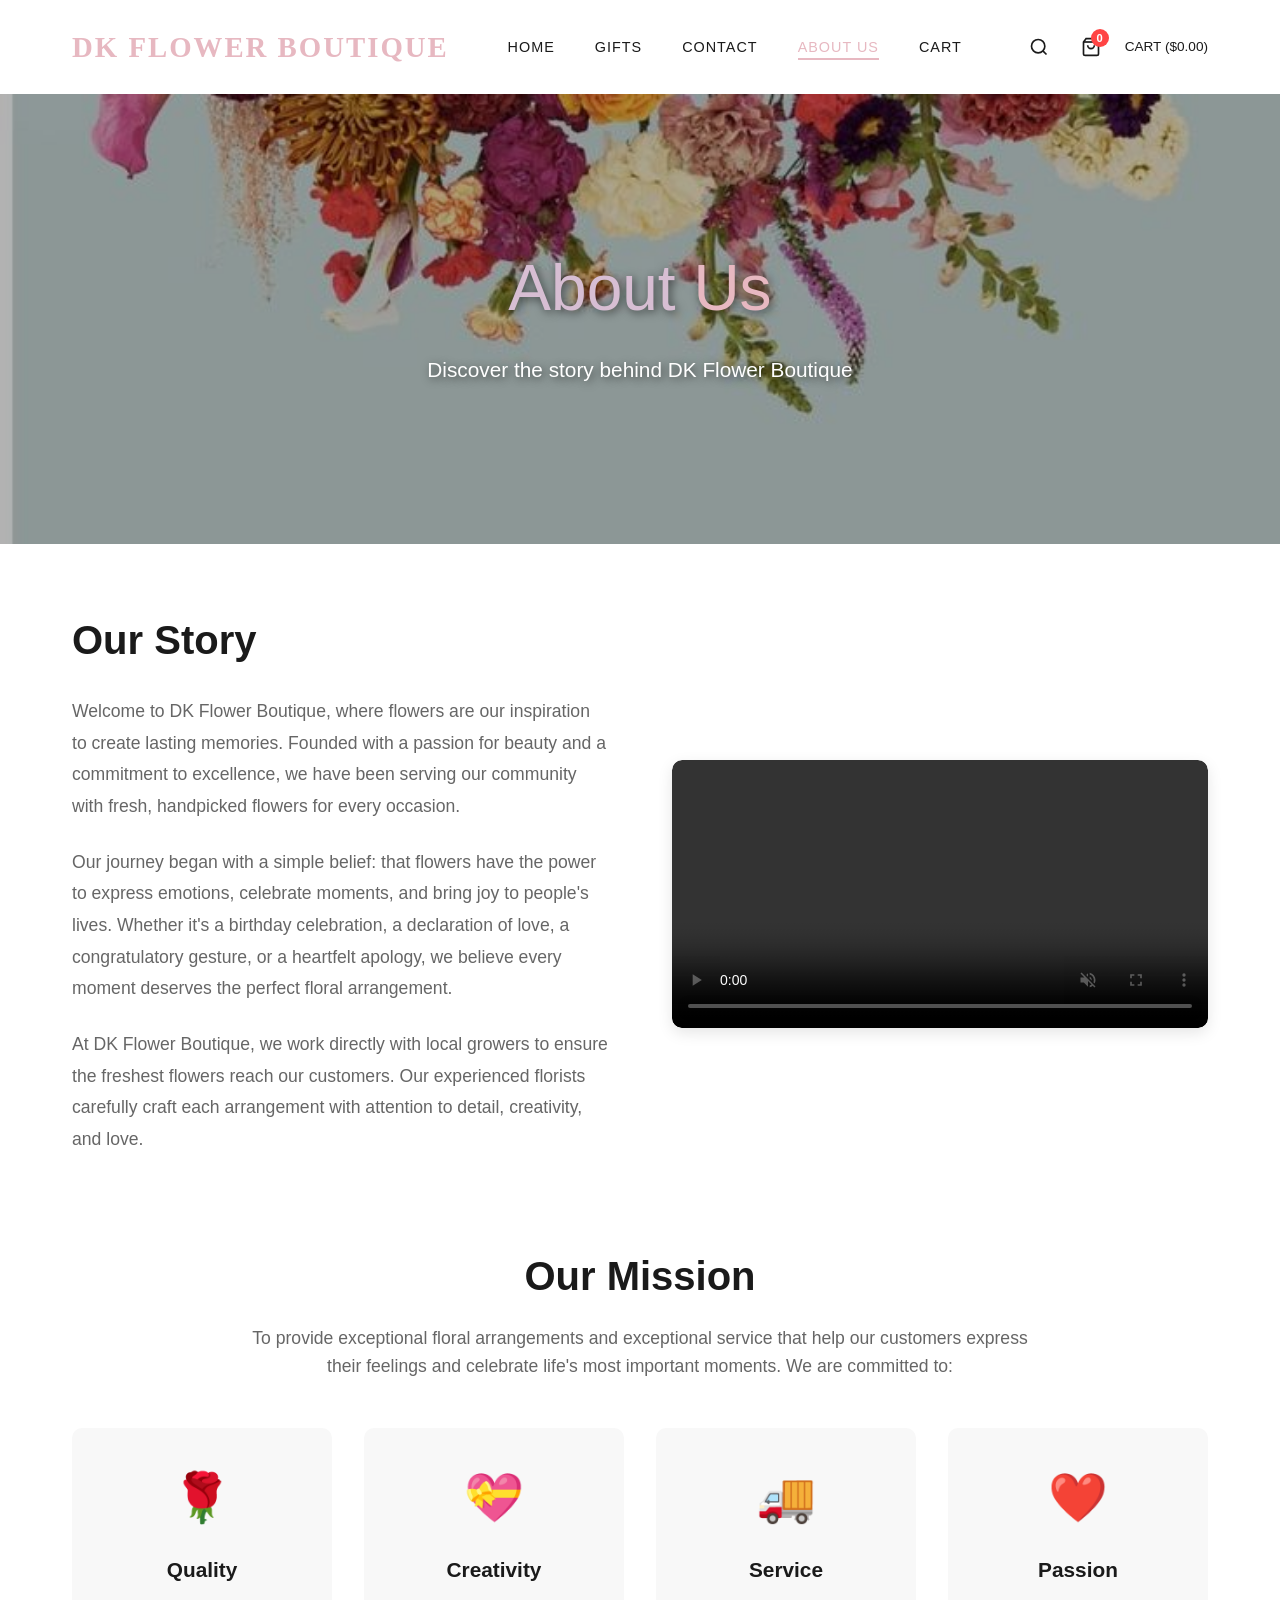
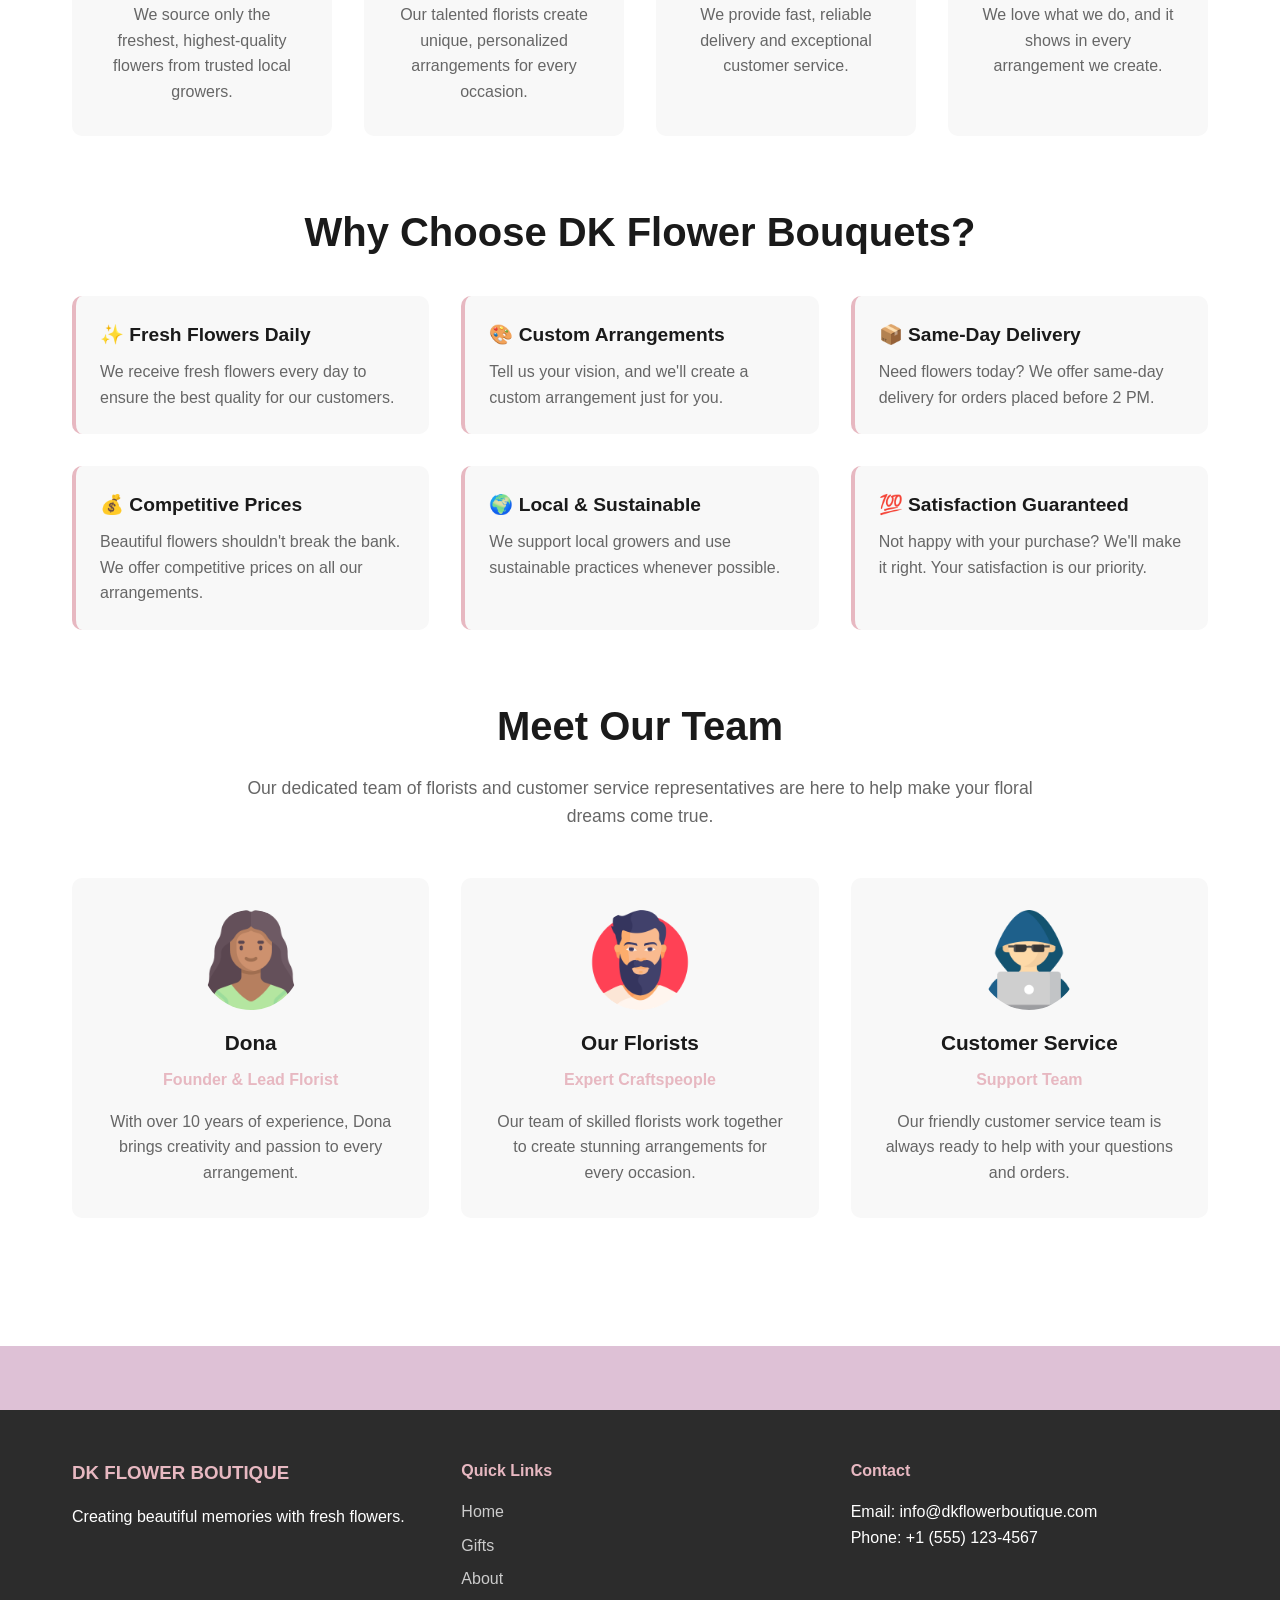
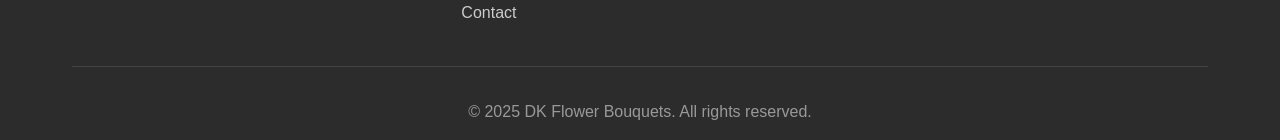
<file: aboutus.html>
<!DOCTYPE html>
<html lang="en">
<head>
    <meta charset="UTF-8">
    <meta name="viewport" content="width=device-width, initial-scale=1.0">
    <title>About Us - DK Flower Boutique</title>
    <link rel="stylesheet" href="style.css">
</head>
<body>
    <!-- Header Section -->
    <header class="main-header">
        <div class="header-container">
            <div class="logo">
                <a href="index.html">DK FLOWER BOUTIQUE</a>
            </div>
            <nav class="main-nav">
                <ul class="nav-list">
                    <li><a href="index.html" class="nav-link">HOME</a></li>
                    <li><a href="gifts.html" class="nav-link">GIFTS</a></li>
                    <li><a href="contact.html" class="nav-link">Contact</a></li>
                    <li><a href="aboutus.html" class="nav-link active">ABOUT US</a></li>
                    <li><a href="cart.html" class="nav-link">CART</a></li>
                </ul>
            </nav>
            <div class="header-actions">
                <button class="search-btn" aria-label="Search">
                    <svg width="20" height="20" viewBox="0 0 24 24" fill="none" stroke="currentColor" stroke-width="2">
                        <circle cx="11" cy="11" r="8"></circle>
                        <path d="m21 21-4.35-4.35"></path>
                    </svg>
                </button>
                <button class="cart-btn" aria-label="Shopping Cart">
                    <svg width="20" height="20" viewBox="0 0 24 24" fill="none" stroke="currentColor" stroke-width="2">
                        <path d="M6 2L3 6v14a2 2 0 0 0 2 2h14a2 2 0 0 0 2-2V6l-3-4z"></path>
                        <line x1="3" y1="6" x2="21" y2="6"></line>
                        <path d="M16 10a4 4 0 0 1-8 0"></path>
                    </svg>
                    <span class="cart-badge">0</span>
                </button>
                <span class="cart-text">CART ($0)</span>
            </div>
        </div>
    </header>

    <!-- Hero Section for About Us -->
    <section class="about-hero-section">
        <img src="images/aboutusCover.jpg" alt="Beautiful flowers" class="about-hero-bg">
        <div class="about-hero-container">
            <div class="about-hero-content">
                <h1 class="hero-title">
                    About <span class="accent-text">Us</span>
                </h1>
                <p class="hero-description">
                    Discover the story behind DK Flower Boutique
                </p>
            </div>
        </div>
    </section>

   
    <section class="about-section">
        <div class="about-container">
          
            <div class="about-content">
                <div class="about-text">
                    <h2>Our Story</h2>
                    <p>Welcome to DK Flower Boutique, where flowers are our inspiration to create lasting memories. Founded with a passion for beauty and a commitment to excellence, we have been serving our community with fresh, handpicked flowers for every occasion.</p>
                    <p>Our journey began with a simple belief: that flowers have the power to express emotions, celebrate moments, and bring joy to people's lives. Whether it's a birthday celebration, a declaration of love, a congratulatory gesture, or a heartfelt apology, we believe every moment deserves the perfect floral arrangement.</p>
                    <p>At DK Flower Boutique, we work directly with local growers to ensure the freshest flowers reach our customers. Our experienced florists carefully craft each arrangement with attention to detail, creativity, and love.</p>
                </div>
                <div class="about-image">
                    <video controls autoplay muted loop playsinline style="width: 100%; height: auto; display: block; border-radius: 10px; object-fit: cover;">
                        <source src="images/aboutUsStory.mp4" type="video/mp4">
                        Your browser does not support the video tag.
                    </video>
                </div>
            </div>

          
            <div class="mission-section">
                <h2>Our Mission</h2>
                <p>To provide exceptional floral arrangements and exceptional service that help our customers express their feelings and celebrate life's most important moments. We are committed to:</p>
                <div class="mission-grid">
                    <div class="mission-card">
                        <div class="mission-icon">🌹</div>
                        <h3>Quality</h3>
                        <p>We source only the freshest, highest-quality flowers from trusted local growers.</p>
                    </div>
                    <div class="mission-card">
                        <div class="mission-icon">💝</div>
                        <h3>Creativity</h3>
                        <p>Our talented florists create unique, personalized arrangements for every occasion.</p>
                    </div>
                    <div class="mission-card">
                        <div class="mission-icon">🚚</div>
                        <h3>Service</h3>
                        <p>We provide fast, reliable delivery and exceptional customer service.</p>
                    </div>
                    <div class="mission-card">
                        <div class="mission-icon">❤️</div>
                        <h3>Passion</h3>
                        <p>We love what we do, and it shows in every arrangement we create.</p>
                    </div>
                </div>
            </div>

           
            <div class="why-choose-section">
                <h2>Why Choose DK Flower Bouquets?</h2>
                <div class="features-list">
                    <div class="feature-item">
                        <h3>✨ Fresh Flowers Daily</h3>
                        <p>We receive fresh flowers every day to ensure the best quality for our customers.</p>
                    </div>
                    <div class="feature-item">
                        <h3>🎨 Custom Arrangements</h3>
                        <p>Tell us your vision, and we'll create a custom arrangement just for you.</p>
                    </div>
                    <div class="feature-item">
                        <h3>📦 Same-Day Delivery</h3>
                        <p>Need flowers today? We offer same-day delivery for orders placed before 2 PM.</p>
                    </div>
                    <div class="feature-item">
                        <h3>💰 Competitive Prices</h3>
                        <p>Beautiful flowers shouldn't break the bank. We offer competitive prices on all our arrangements.</p>
                    </div>
                    <div class="feature-item">
                        <h3>🌍 Local & Sustainable</h3>
                        <p>We support local growers and use sustainable practices whenever possible.</p>
                    </div>
                    <div class="feature-item">
                        <h3>💯 Satisfaction Guaranteed</h3>
                        <p>Not happy with your purchase? We'll make it right. Your satisfaction is our priority.</p>
                    </div>
                </div>
            </div>

           
            <div class="team-section">
                <h2>Meet Our Team</h2>
                <p>Our dedicated team of florists and customer service representatives are here to help make your floral dreams come true.</p>
                <div class="team-grid">
                    <div class="team-member">
                        <div class="team-avatar">
                            <img src="images/woman.png" alt="Dona - Founder & Lead Florist">
                        </div>
                        <h3>Dona</h3>
                        <p class="team-role">Founder & Lead Florist</p>
                        <p>With over 10 years of experience, Dona brings creativity and passion to every arrangement.</p>
                    </div>
                    <div class="team-member">
                        <div class="team-avatar">
                            <img src="images/man.png" alt="Our Florists - Expert Craftspeople">
                        </div>
                        <h3>Our Florists</h3>
                        <p class="team-role">Expert Craftspeople</p>
                        <p>Our team of skilled florists work together to create stunning arrangements for every occasion.</p>
                    </div>
                    <div class="team-member">
                        <div class="team-avatar">
                            <img src="images/team.png" alt="Customer Service Team">
                        </div>
                        <h3>Customer Service</h3>
                        <p class="team-role">Support Team</p>
                        <p>Our friendly customer service team is always ready to help with your questions and orders.</p>
                    </div>
                </div>
            </div>
        </div>
    </section>

    <footer class="main-footer">
        <div class="footer-container">
            <div class="footer-content">
                <div class="footer-section">
                    <h3>DK FLOWER BOUTIQUE</h3>
                    <p>Creating beautiful memories with fresh flowers.</p>
                </div>
                <div class="footer-section">
                    <h4>Quick Links</h4>
                    <ul>
                        <li><a href="index.html">Home</a></li>
                        <li><a href="gifts.html">Gifts</a></li>
                        <li><a href="aboutus.html">About</a></li>
                        <li><a href="contact.html">Contact</a></li>
                    </ul>
                </div>
                <div class="footer-section">
                    <h4>Contact</h4>
                    <p>Email: info@dkflowerboutique.com</p>
                    <p>Phone: +1 (555) 123-4567</p>
                </div>
            </div>
            <div class="footer-bottom">
                <p>&copy; 2025 DK Flower Bouquets. All rights reserved.</p>
            </div>
        </div>
    </footer>

    <script src="cart.js"></script>
</body>
</html>
</file>
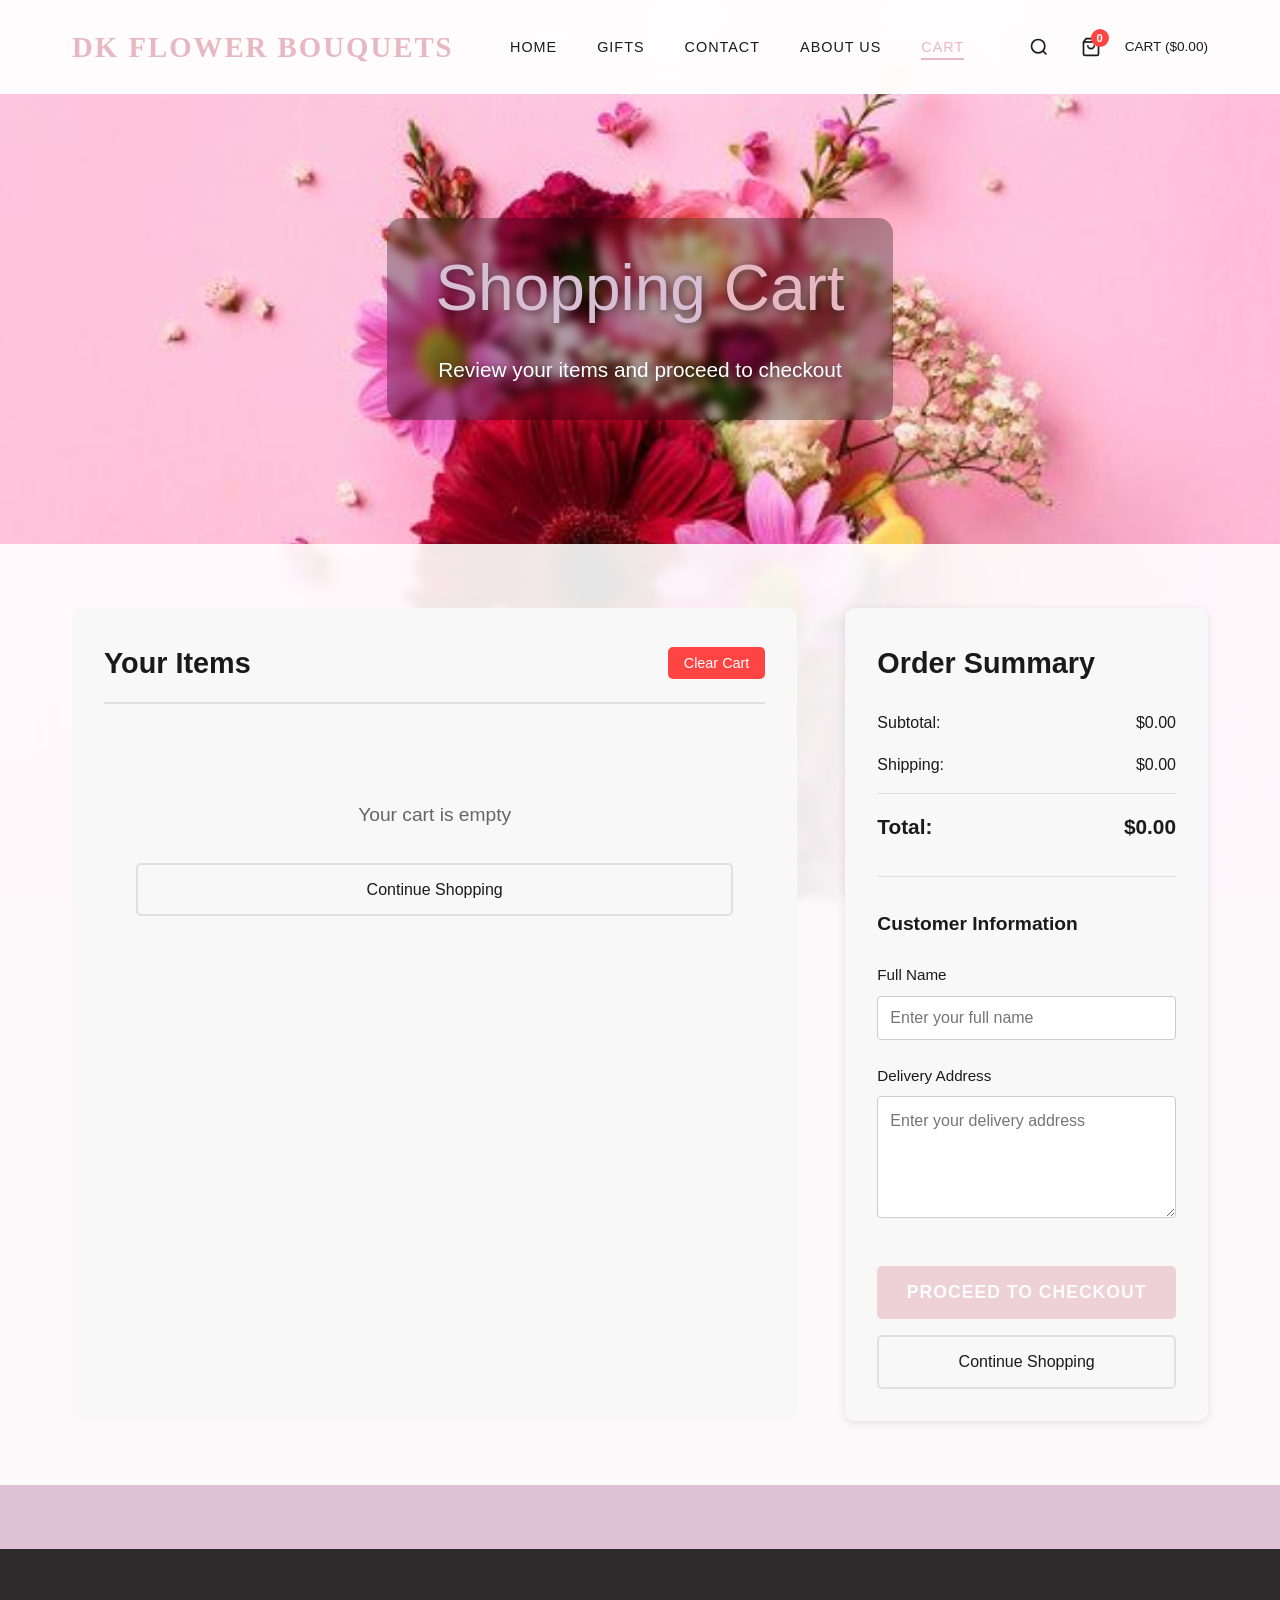
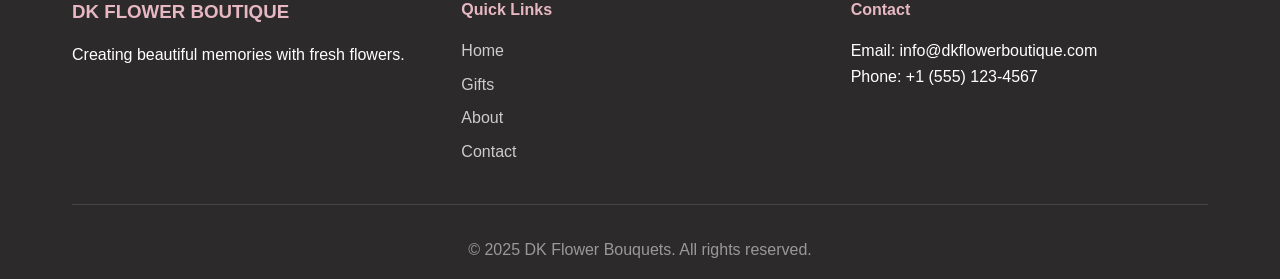
<file: cart.html>
<!DOCTYPE html>
<html lang="en">
<head>
    <meta charset="UTF-8">
    <meta name="viewport" content="width=device-width, initial-scale=1.0">
    <title>Shopping Cart - DK Flower Bouquets</title>
    <link rel="stylesheet" href="style.css">
</head>
<body class="cart-page-body">
    <!-- Full Page Background Image -->
    <div class="cart-page-wallpaper">
        <img src="images/shoppingCart2.jpg" alt="Shopping Cart Background" class="wallpaper-image">
    </div>
    <!-- Header Section -->
    <header class="main-header">
        <div class="header-container">
            <div class="logo">
                <a href="index.html">DK FLOWER BOUQUETS</a>
            </div>
            <nav class="main-nav">
                <ul class="nav-list">
                    <li><a href="index.html" class="nav-link">HOME</a></li>
                    <li><a href="gifts.html" class="nav-link">GIFTS</a></li>
                    <li><a href="contact.html" class="nav-link">Contact</a></li>
                    <li><a href="aboutus.html" class="nav-link">ABOUT US</a></li>
                    <li><a href="cart.html" class="nav-link active">CART</a></li>
                </ul>
            </nav>
            <div class="header-actions">
                <button class="search-btn" aria-label="Search">
                    <svg width="20" height="20" viewBox="0 0 24 24" fill="none" stroke="currentColor" stroke-width="2">
                        <circle cx="11" cy="11" r="8"></circle>
                        <path d="m21 21-4.35-4.35"></path>
                    </svg>
                </button>
                <button class="cart-btn" aria-label="Shopping Cart">
                    <svg width="20" height="20" viewBox="0 0 24 24" fill="none" stroke="currentColor" stroke-width="2">
                        <path d="M6 2L3 6v14a2 2 0 0 0 2 2h14a2 2 0 0 0 2-2V6l-3-4z"></path>
                        <line x1="3" y1="6" x2="21" y2="6"></line>
                        <path d="M16 10a4 4 0 0 1-8 0"></path>
                    </svg>
                    <span class="cart-badge">0</span>
                </button>
                <span class="cart-text">CART ($0)</span>
            </div>
        </div>
    </header>

    <!-- Hero Section for Cart -->
    <section class="cart-hero-section">
        <div class="cart-hero-container">
            <div class="cart-hero-content">
                <h1 class="hero-title">
                    Shopping <span class="accent-text">Cart</span>
                </h1>
                <p class="hero-description">
                    Review your items and proceed to checkout
                </p>
            </div>
        </div>
    </section>

    <!-- Cart Section -->
    <section class="cart-section">
        <div class="cart-container">
            <div class="cart-layout">
                <!-- Cart Items -->
                <div class="cart-items-section">
                    <div class="cart-header">
                        <h2>Your Items</h2>
                        <button id="clear-cart-btn" class="btn-clear-cart">Clear Cart</button>
                    </div>
                    <div id="cart-items" class="cart-items-list">
                        <!-- Cart items will be dynamically loaded here -->
                    </div>
                </div>

                <!-- Cart Summary -->
                <div class="cart-summary-section">
                    <div class="cart-summary">
                        <h2>Order Summary</h2>
                        <div class="summary-row">
                            <span>Subtotal:</span>
                            <span id="cart-subtotal">$0.00</span>
                        </div>
                        <div class="summary-row">
                            <span>Shipping:</span>
                            <span id="cart-shipping">$1.99</span>
                        </div>
                        <div class="summary-divider"></div>
                        <div class="summary-row total">
                            <span>Total:</span>
                            <span id="cart-total">$0.00</span>
                        </div>
                        
                        
                        <div class="customer-info-section">
                            <h3>Customer Information</h3>
                            <div class="form-group">
                                <label for="customer-name">Full Name</label>
                                <input type="text" id="customer-name" name="customer-name" placeholder="Enter your full name" autocomplete="off" spellcheck="false">
                            </div>
                            <div class="form-group">
                                <label for="customer-address">Delivery Address</label>
                                <textarea id="customer-address" name="customer-address" rows="4" placeholder="Enter your delivery address" autocomplete="off" spellcheck="false"></textarea>
                            </div>
                        </div>
                        
                        <button type="button" id="checkout-btn" class="btn-checkout" onclick="handleCheckout()">Proceed to Checkout</button>
                        <a href="index.html" class="btn-continue-shopping">Continue Shopping</a>
                    </div>
                </div>
            </div>
        </div>
    </section>

    <footer class="main-footer">
        <div class="footer-container">
            <div class="footer-content">
                <div class="footer-section">
                    <h3>DK FLOWER BOUTIQUE</h3>
                    <p>Creating beautiful memories with fresh flowers.</p>
                </div>
                <div class="footer-section">
                    <h4>Quick Links</h4>
                    <ul>
                        <li><a href="index.html">Home</a></li>
                        <li><a href="gifts.html">Gifts</a></li>
                        <li><a href="aboutus.html">About</a></li>
                        <li><a href="contact.html">Contact</a></li>
                    </ul>
                </div>
                <div class="footer-section">
                    <h4>Contact</h4>
                    <p>Email: info@dkflowerboutique.com</p>
                    <p>Phone: +1 (555) 123-4567</p>
                </div>
            </div>
            <div class="footer-bottom">
                <p>&copy; 2025 DK Flower Bouquets. All rights reserved.</p>
            </div>
        </div>
    </footer>

    <script src="cart.js"></script>
</body>
</html>
</file>
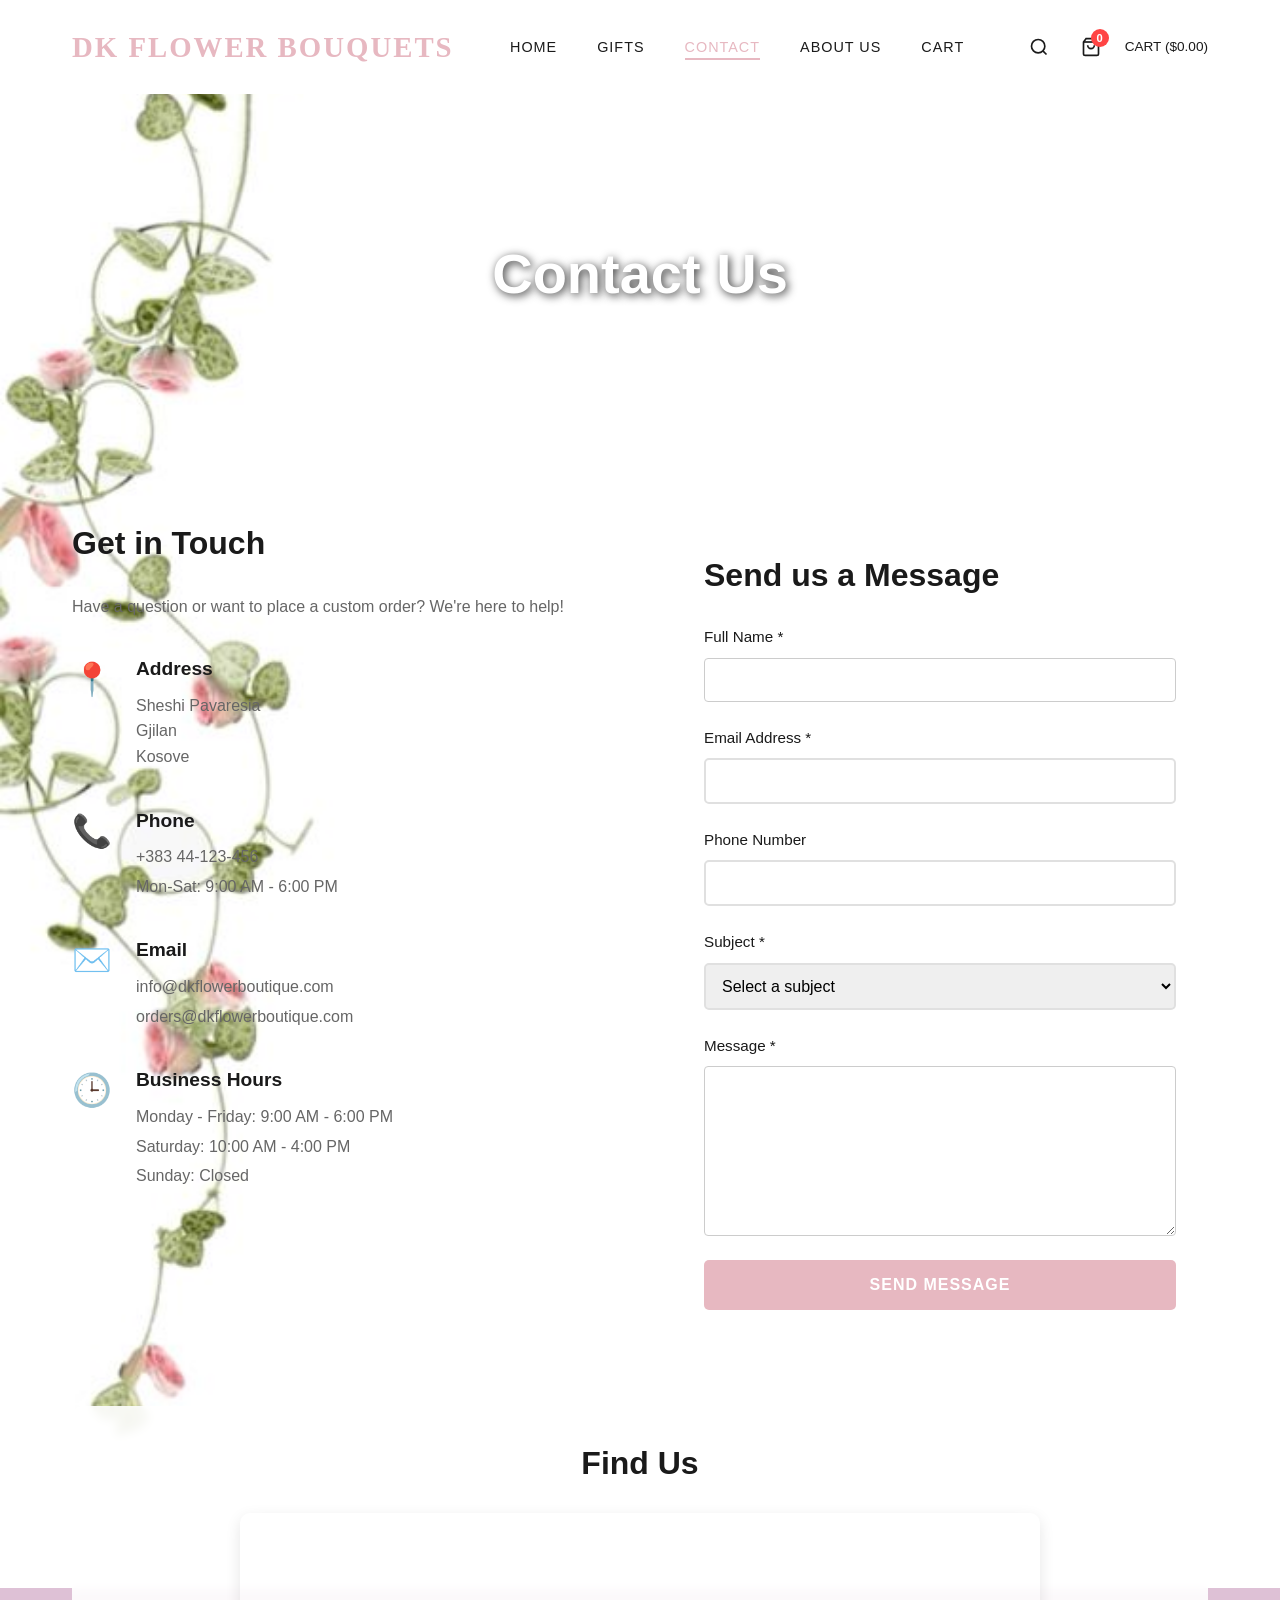
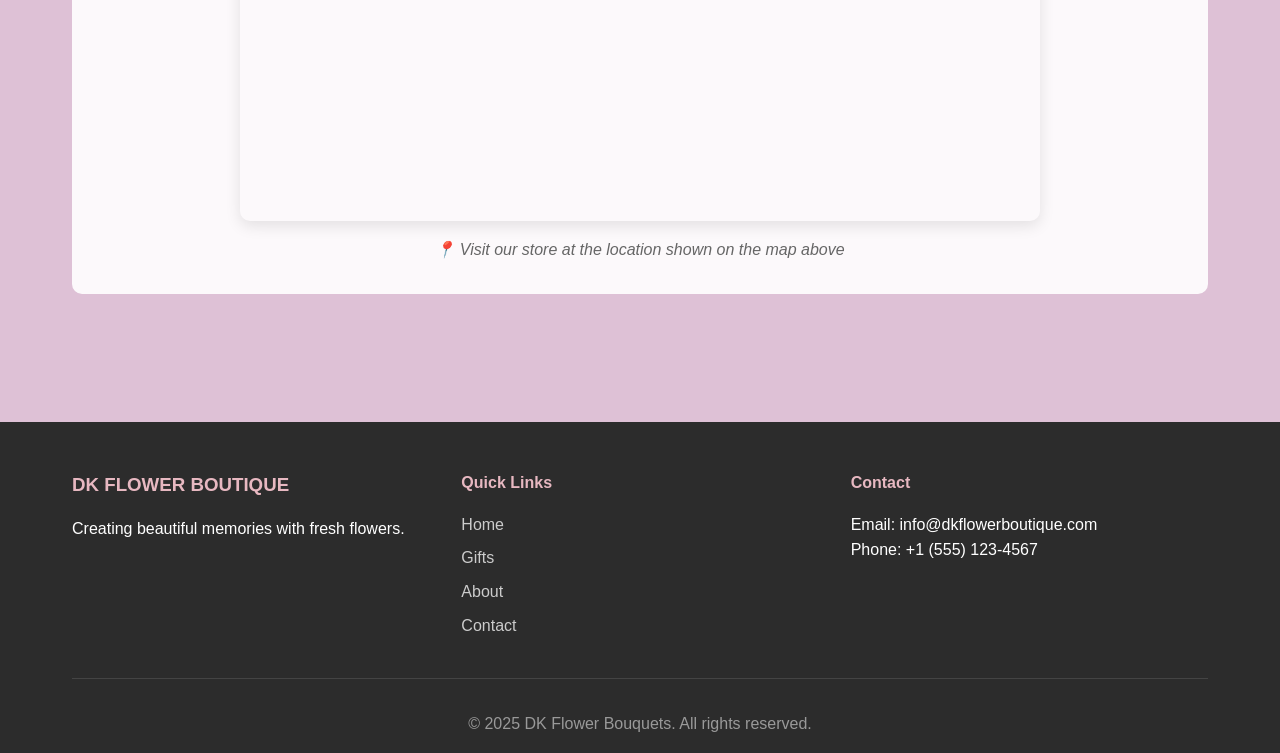
<file: contact.html>
<!DOCTYPE html>
<html lang="en">
<head>
    <meta charset="UTF-8">
    <meta name="viewport" content="width=device-width, initial-scale=1.0">
    <title>Contact Us - DK Flower Bouquets</title>
    <link rel="stylesheet" href="style.css">
</head>
<body class="contact-page-body">
   
    <header class="main-header">
        <div class="header-container">
            <div class="logo">
                <a href="index.html">DK FLOWER BOUQUETS</a>
            </div>
            <nav class="main-nav">
                <ul class="nav-list">
                    <li><a href="index.html" class="nav-link">HOME</a></li>
                    <li><a href="gifts.html" class="nav-link">GIFTS</a></li>
                    <li><a href="contact.html" class="nav-link active">Contact</a></li>
                    <li><a href="aboutus.html" class="nav-link">ABOUT US</a></li>
                    <li><a href="cart.html" class="nav-link">CART</a></li>
                </ul>
            </nav>
            <div class="header-actions">
                <button class="search-btn" aria-label="Search">
                    <svg width="20" height="20" viewBox="0 0 24 24" fill="none" stroke="currentColor" stroke-width="2">
                        <circle cx="11" cy="11" r="8"></circle>
                        <path d="m21 21-4.35-4.35"></path>
                    </svg>
                </button>
                <button class="cart-btn" aria-label="Shopping Cart">
                    <svg width="20" height="20" viewBox="0 0 24 24" fill="none" stroke="currentColor" stroke-width="2">
                        <path d="M6 2L3 6v14a2 2 0 0 0 2 2h14a2 2 0 0 0 2-2V6l-3-4z"></path>
                        <line x1="3" y1="6" x2="21" y2="6"></line>
                        <path d="M16 10a4 4 0 0 1-8 0"></path>
                    </svg>
                    <span class="cart-badge">0</span>
                </button>
                <span class="cart-text">CART ($0)</span>
            </div>
        </div>
    </header>

    
   
    <section class="contact-hero-section">
        <img src="images/contactUslogo3.jpg" alt="Contact Us Background" class="contact-hero-bg">
        <div class="contact-hero-overlay"></div>
        <div class="contact-hero-container">
            <div class="contact-hero-content">
                <h1 class="hero-title">Contact Us</h1>
            </div>
        </div>
    </section>

    <section class="contact-section">
        <div class="contact-container">
            <div class="contact-content">
              
                <div class="contact-info">
                    <h2>Get in Touch</h2>
                    <p>Have a question or want to place a custom order? We're here to help!</p>
                    
                    <div class="contact-details">
                        <div class="contact-item">
                            <div class="contact-icon">📍</div>
                            <div class="contact-text">
                                <h3>Address</h3>
                                <p>Sheshi Pavaresia<br>Gjilan<br>Kosove</p>
                            </div>
                        </div>
                        
                        <div class="contact-item">
                            <div class="contact-icon">📞</div>
                            <div class="contact-text">
                                <h3>Phone</h3>
                                <p>+383 44-123-456</p>
                                <p>Mon-Sat: 9:00 AM - 6:00 PM</p>
                            </div>
                        </div>
                        
                        <div class="contact-item">
                            <div class="contact-icon">✉️</div>
                            <div class="contact-text">
                                <h3>Email</h3>
                                <p>info@dkflowerboutique.com</p>
                                <p>orders@dkflowerboutique.com</p>
                            </div>
                        </div>
                        
                        <div class="contact-item">
                            <div class="contact-icon">🕒</div>
                            <div class="contact-text">
                                <h3>Business Hours</h3>
                                <p>Monday - Friday: 9:00 AM - 6:00 PM</p>
                                <p>Saturday: 10:00 AM - 4:00 PM</p>
                                <p>Sunday: Closed</p>
                            </div>
                        </div>
                    </div>
                </div>

               
                <div class="contact-form-container">
                    <h2>Send us a Message</h2>
                    <form class="contact-form" id="contactForm">
                        <div class="form-group">
                            <label for="name">Full Name *</label>
                            <input type="text" id="name" name="name" required>
                        </div>
                        
                        <div class="form-group">
                            <label for="email">Email Address *</label>
                            <input type="email" id="email" name="email" required>
                        </div>
                        
                        <div class="form-group">
                            <label for="phone">Phone Number</label>
                            <input type="tel" id="phone" name="phone">
                        </div>
                        
                        <div class="form-group">
                            <label for="subject">Subject *</label>
                            <select id="subject" name="subject" required>
                                <option value="">Select a subject</option>
                                <option value="order">Order Inquiry</option>
                                <option value="custom">Custom Arrangement</option>
                                <option value="delivery">Delivery Question</option>
                                <option value="complaint">Complaint</option>
                                <option value="other">Other</option>
                            </select>
                        </div>
                        
                        <div class="form-group">
                            <label for="message">Message *</label>
                            <textarea id="message" name="message" rows="6" required></textarea>
                        </div>
                        
                        <button type="submit" class="btn-submit">Send Message</button>
                    </form>
                </div>
            </div>

          
            <div class="map-section">
                <h2>Find Us</h2>
                <div class="map-container">
                    <iframe 
                        src="https://www.google.com/maps/embed?pb=!1m18!1m12!1m3!1d2943.426723596767!2d21.47178787486666!3d42.461212228707005!2m3!1f0!2f0!3f0!3m2!1i1024!2i768!4f13.1!3m3!1m2!1s0x13548d5ed4c9ff7b%3A0x6a2b92925ca2a1a7!2sSheshi%20i%20ri!5e0!3m2!1ssq!2s!4v1769642837877!5m2!1ssq!2s"
                        width="100%"
                        height="300"
                        style="border:0;"
                        allowfullscreen=""
                        loading="lazy"
                        referrerpolicy="no-referrer-when-downgrade">
                    </iframe>
                </div>
                <p class="map-note">📍 Visit our store at the location shown on the map above</p>
            </div>
        </div>
    </section>

    <footer class="main-footer">
        <div class="footer-container">
            <div class="footer-content">
                <div class="footer-section">
                    <h3>DK FLOWER BOUTIQUE</h3>
                    <p>Creating beautiful memories with fresh flowers.</p>
                </div>
                <div class="footer-section">
                    <h4>Quick Links</h4>
                    <ul>
                        <li><a href="index.html">Home</a></li>
                        <li><a href="gifts.html">Gifts</a></li>
                        <li><a href="aboutus.html">About</a></li>
                        <li><a href="contact.html">Contact</a></li>
                    </ul>
                </div>
                <div class="footer-section">
                    <h4>Contact</h4>
                    <p>Email: info@dkflowerboutique.com</p>
                    <p>Phone: +1 (555) 123-4567</p>
                </div>
            </div>
            <div class="footer-bottom">
                <p>&copy; 2025 DK Flower Bouquets. All rights reserved.</p>
            </div>
        </div>
    </footer>

    <script src="cart.js"></script>
    <script>
 
        document.addEventListener('DOMContentLoaded', function() {
            const contactForm = document.getElementById('contactForm');
            if (contactForm) {
                contactForm.addEventListener('submit', function(e) {
                    e.preventDefault();
                    
                  
                    const formData = new FormData(this);
                    const data = Object.fromEntries(formData);
                    
                
                    if (!data.name || !data.email || !data.subject || !data.message) {
                        alert('Please fill in all required fields.');
                        return;
                    }
                    
                   
                    fetch('api/save_contact.php', {
                        method: 'POST',
                        headers: {
                            'Content-Type': 'application/json',
                        },
                        body: JSON.stringify(data)
                    })
                    .then(response => response.json())
                    .then(result => {
                        if (result.success) {
                            alert('Thank you for your message! We will get back to you soon.');
                            contactForm.reset();
                        } else {
                            alert('Error: ' + result.message);
                        }
                    })
                    .catch(error => {
                        console.error('Error:', error);
                     
                        alert('Thank you for your message! We will get back to you soon.');
                        contactForm.reset();
                    });
                });
            }
        });
    </script>
</body>
</html>
</file>
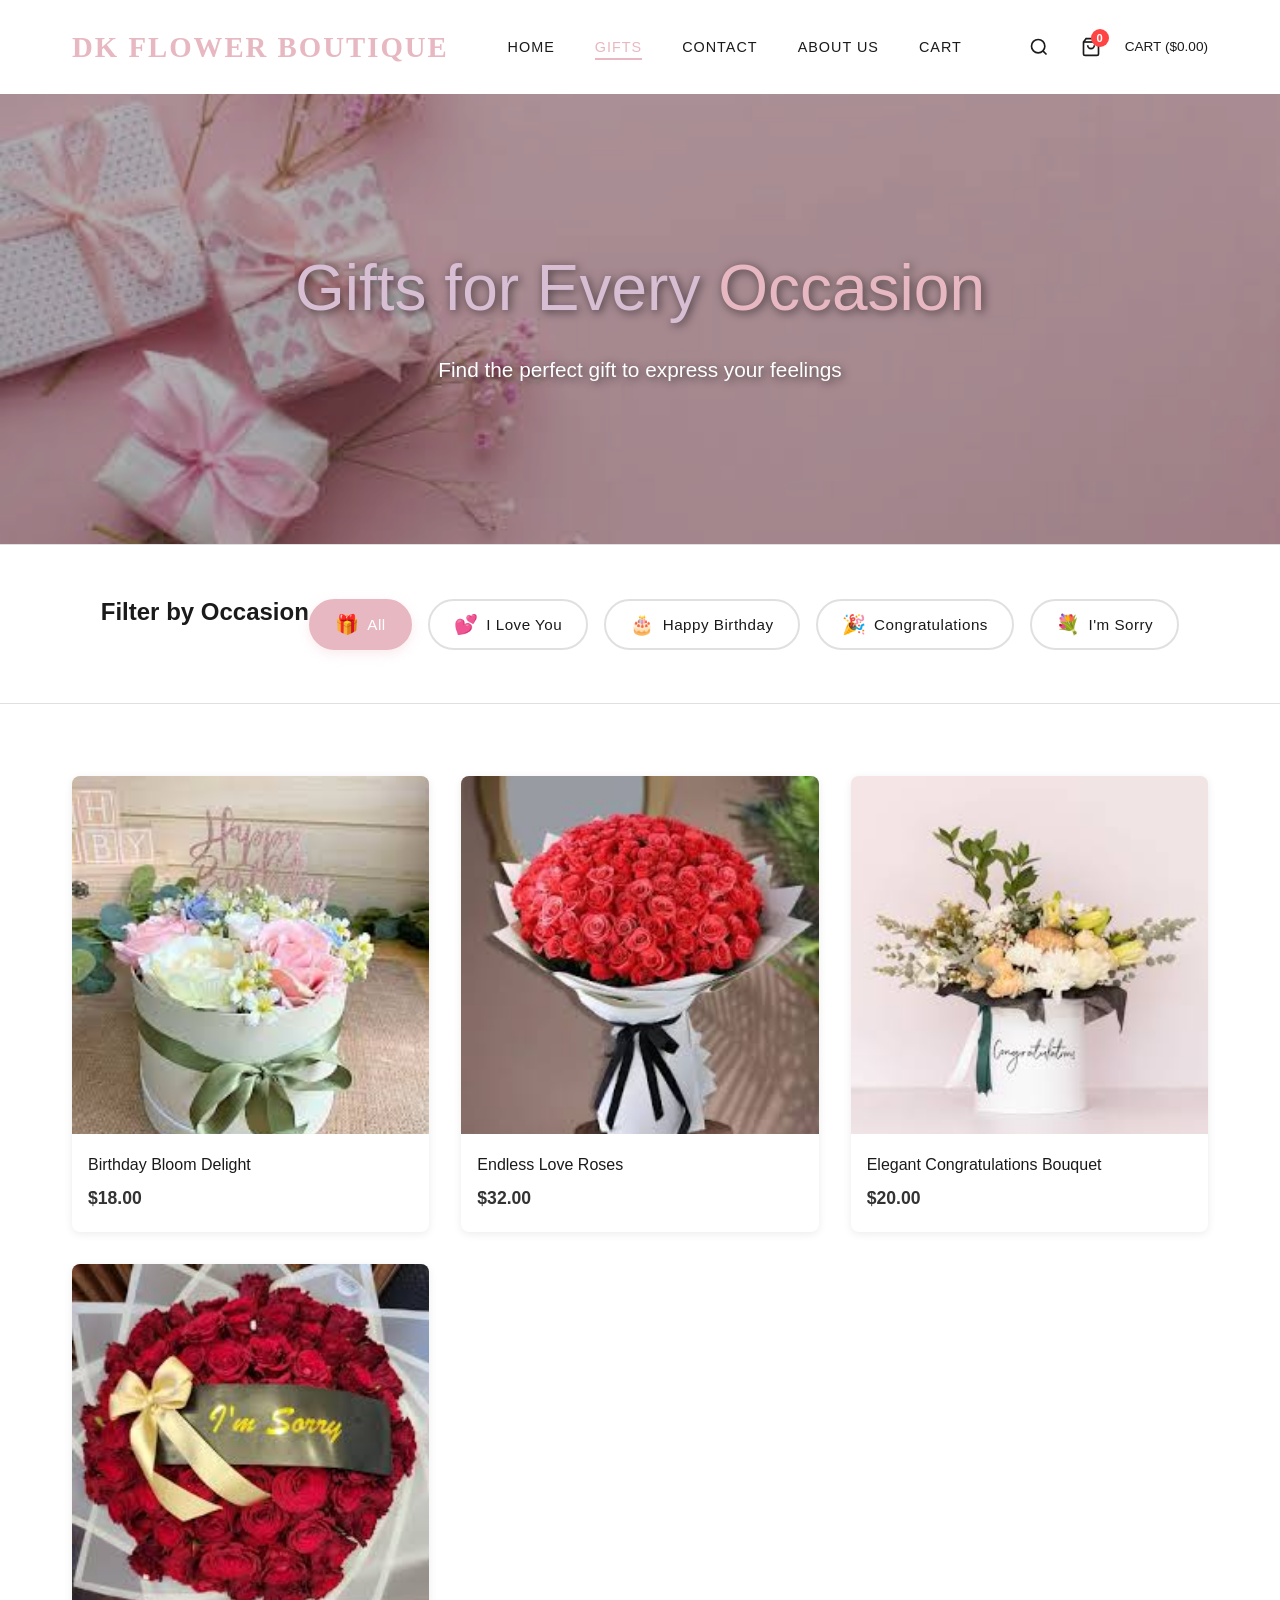
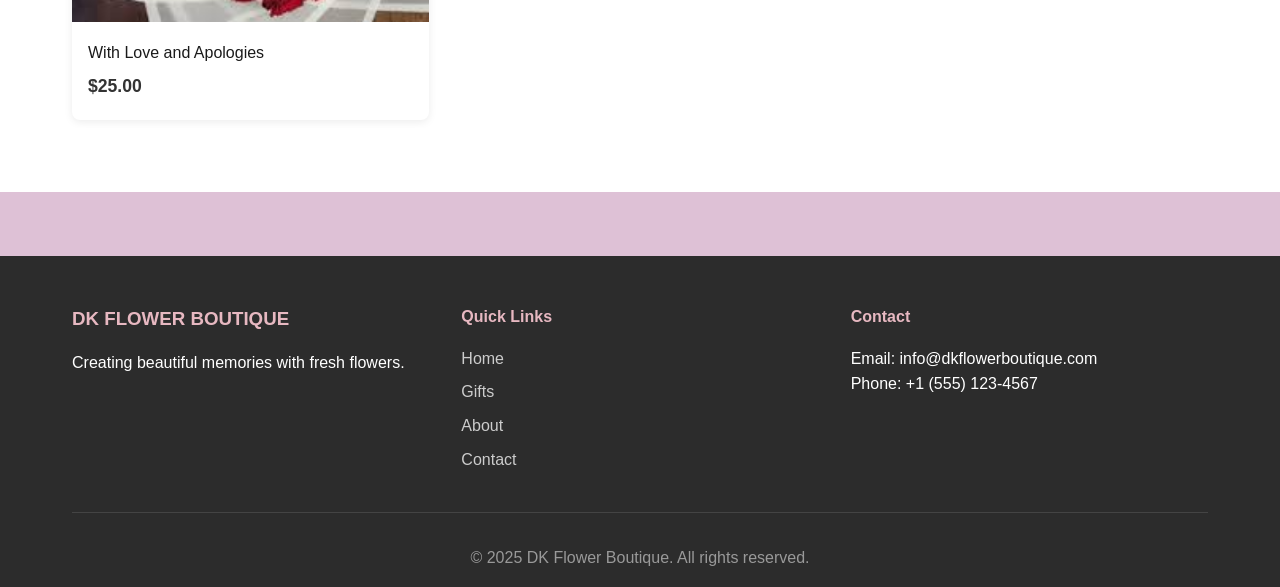
<file: gifts.html>
<!DOCTYPE html>
<html lang="en">
<head>
    <meta charset="UTF-8">
    <meta name="viewport" content="width=device-width, initial-scale=1.0">
    <title>Gifts - DK Flower Boutique</title>
    <link rel="stylesheet" href="style.css">
</head>
<body>
    <header class="main-header">
        <div class="header-container">
            <div class="logo">
                <a href="index.html">DK FLOWER BOUTIQUE</a>
            </div>
            <nav class="main-nav">
                <ul class="nav-list">
                    <li><a href="index.html" class="nav-link">HOME</a></li>
                    <li><a href="gifts.html" class="nav-link active">GIFTS</a></li>
                    <li><a href="contact.html" class="nav-link">Contact</a></li>
                    <li><a href="aboutus.html" class="nav-link">ABOUT US</a></li>
                    <li><a href="cart.html" class="nav-link">CART</a></li>
                </ul>
            </nav>
            <div class="header-actions">
                <button class="search-btn" aria-label="Search">
                    <svg width="20" height="20" viewBox="0 0 24 24" fill="none" stroke="currentColor" stroke-width="2">
                        <circle cx="11" cy="11" r="8"></circle>
                        <path d="m21 21-4.35-4.35"></path>
                    </svg>
                </button>
                <button class="cart-btn" aria-label="Shopping Cart">
                    <svg width="20" height="20" viewBox="0 0 24 24" fill="none" stroke="currentColor" stroke-width="2">
                        <path d="M6 2L3 6v14a2 2 0 0 0 2 2h14a2 2 0 0 0 2-2V6l-3-4z"></path>
                        <line x1="3" y1="6" x2="21" y2="6"></line>
                        <path d="M16 10a4 4 0 0 1-8 0"></path>
                    </svg>
                    <span class="cart-badge">0</span>
                </button>
                <span class="cart-text">CART ($0)</span>
            </div>
        </div>
    </header>

   
  
    <section class="gifts-hero-section">
        <img src="images/giftsWallpaper.jpg" alt="Gifts Background" class="gifts-hero-bg">
        <div class="gifts-hero-container">
            <div class="gifts-hero-content">
                <h1 class="hero-title">
                    Gifts for Every <span class="accent-text">Occasion</span>
                </h1>
                <p class="hero-description">
                    Find the perfect gift to express your feelings
                </p>
            </div>
        </div>
    </section>

    <section class="categories-section">
        <div class="categories-container">
            <h2 class="filter-title">Filter by Occasion</h2>
            <div class="category-filters">
                <button class="category-btn active" data-category="all">
                    <span class="btn-icon">🎁</span>
                    <span class="btn-text">All</span>
                </button>
                <button class="category-btn" data-category="i-love-you">
                    <span class="btn-icon">💕</span>
                    <span class="btn-text">I Love You</span>
                </button>
                <button class="category-btn" data-category="happy-birthday">
                    <span class="btn-icon">🎂</span>
                    <span class="btn-text">Happy Birthday</span>
                </button>
                <button class="category-btn" data-category="congratulations">
                    <span class="btn-icon">🎉</span>
                    <span class="btn-text">Congratulations</span>
                </button>
                <button class="category-btn" data-category="im-sorry">
                    <span class="btn-icon">💐</span>
                    <span class="btn-text">I'm Sorry</span>
                </button>
            </div>
        </div>
    </section>

    
    <section class="products-section">
        <div class="products-container">
            <div class="products-grid" id="gifts-grid">
              
            </div>
        </div>
    </section>

    <footer class="main-footer">
        <div class="footer-container">
            <div class="footer-content">
                <div class="footer-section">
                    <h3>DK FLOWER BOUTIQUE</h3>
                    <p>Creating beautiful memories with fresh flowers.</p>
                </div>
                <div class="footer-section">
                    <h4>Quick Links</h4>
                    <ul>
                        <li><a href="index.html">Home</a></li>
                        <li><a href="gifts.html">Gifts</a></li>
                        <li><a href="aboutus.html">About</a></li>
                        <li><a href="contact.html">Contact</a></li>
                    </ul>
                </div>
                <div class="footer-section">
                    <h4>Contact</h4>
                    <p>Email: info@dkflowerboutique.com</p>
                    <p>Phone: +1 (555) 123-4567</p>
                </div>
            </div>
            <div class="footer-bottom">
                <p>&copy; 2025 DK Flower Boutique. All rights reserved.</p>
            </div>
        </div>
    </footer>

    <script src="cart.js"></script>
    <script src="gifts.js"></script>
</body>
</html>
</file>
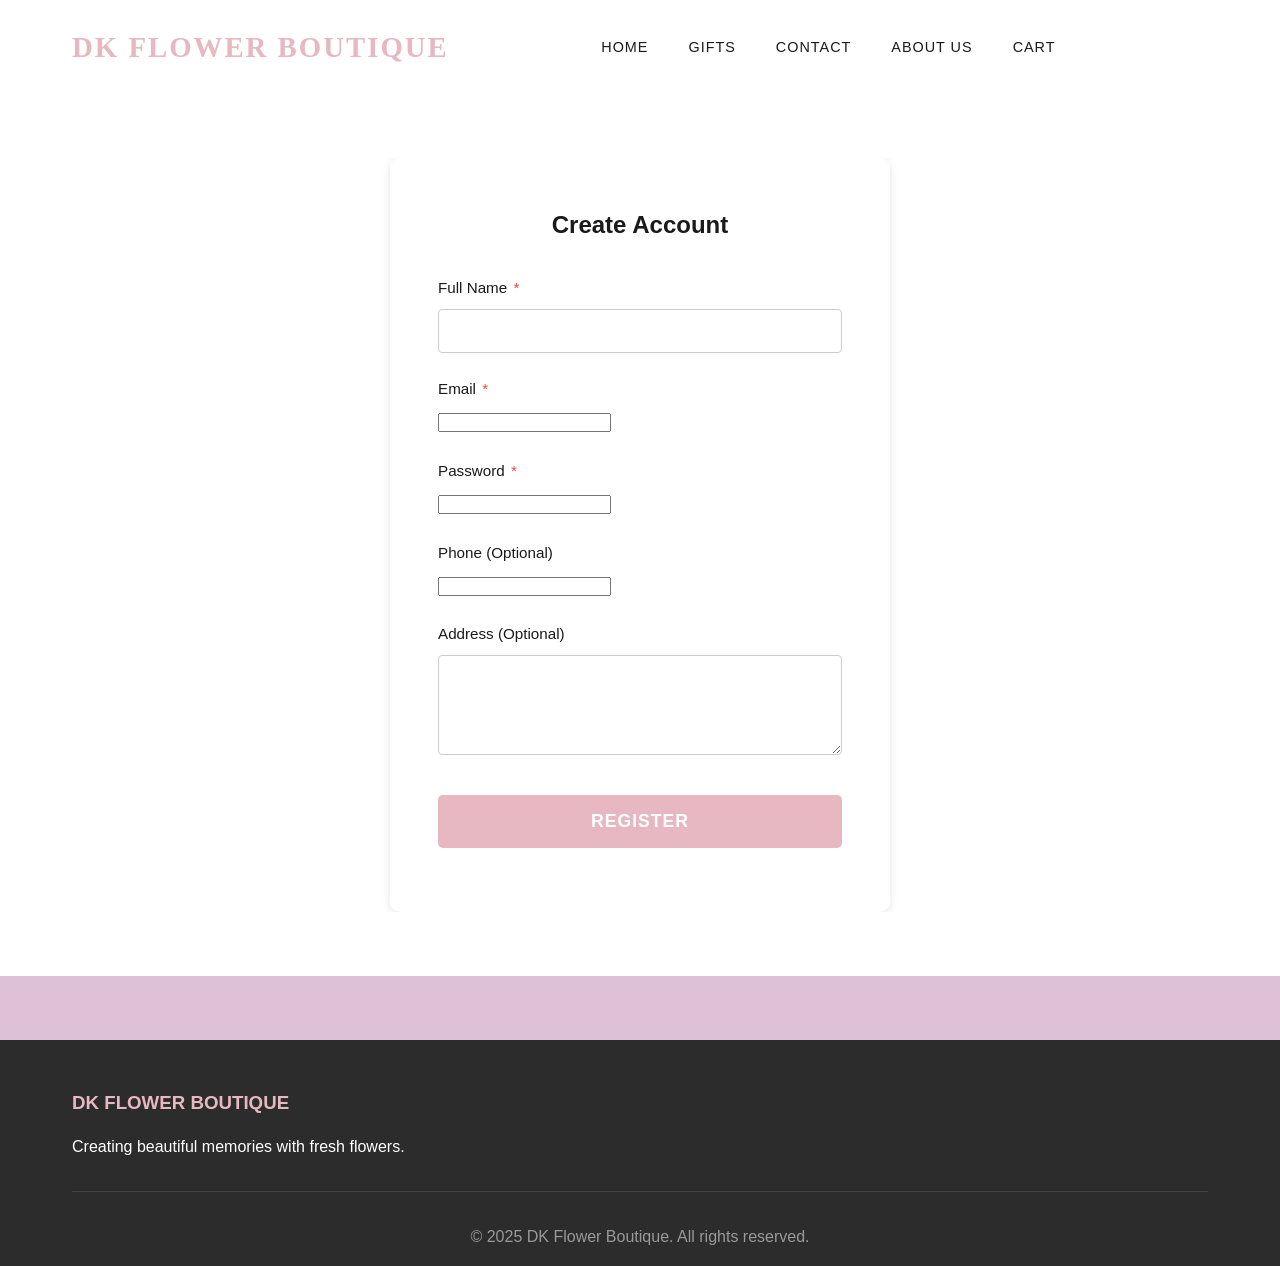
<file: register.html>
<!DOCTYPE html>
<html lang="en">
<head>
    <meta charset="UTF-8">
    <meta name="viewport" content="width=device-width, initial-scale=1.0">
    <title>Register - DK Flower Boutique</title>
    <link rel="stylesheet" href="style.css">
</head>
<body>
    <header class="main-header">
        <div class="header-container">
            <div class="logo">
                <a href="index.html">DK FLOWER BOUTIQUE</a>
            </div>
            <nav class="main-nav">
                <ul class="nav-list">
                    <li><a href="index.html" class="nav-link">HOME</a></li>
                    <li><a href="gifts.html" class="nav-link">GIFTS</a></li>
                    <li><a href="contact.html" class="nav-link">Contact</a></li>
                    <li><a href="aboutus.html" class="nav-link">ABOUT US</a></li>
                    <li><a href="cart.html" class="nav-link">CART</a></li>
                </ul>
            </nav>
        </div>
    </header>

    <section class="products-section" style="padding: 4rem 0;">
        <div class="products-container">
            <div style="max-width: 500px; margin: 0 auto; background: white; padding: 3rem; border-radius: 10px; box-shadow: 0 2px 10px rgba(0,0,0,0.1);">
                <h2 style="text-align: center; margin-bottom: 2rem; color: var(--text-dark);">Create Account</h2>
                
                <form id="registerForm">
                    <div class="form-group">
                        <label for="full_name">Full Name <span class="required">*</span></label>
                        <input type="text" id="full_name" name="full_name" required>
                    </div>
                    
                    <div class="form-group">
                        <label for="email">Email <span class="required">*</span></label>
                        <input type="email" id="email" name="email" required>
                    </div>
                    
                    <div class="form-group">
                        <label for="password">Password <span class="required">*</span></label>
                        <input type="password" id="password" name="password" required>
                    </div>
                    
                    <div class="form-group">
                        <label for="phone">Phone (Optional)</label>
                        <input type="tel" id="phone" name="phone">
                    </div>
                    
                    <div class="form-group">
                        <label for="address">Address (Optional)</label>
                        <textarea id="address" name="address" rows="3"></textarea>
                    </div>
                    
                    <button type="submit" class="btn-checkout" style="margin-top: 1rem;">Register</button>
                    
                    <div id="registerMessage" style="margin-top: 1rem; text-align: center;"></div>
                </form>
            </div>
        </div>
    </section>

    <footer class="main-footer">
        <div class="footer-container">
            <div class="footer-content">
                <div class="footer-section">
                    <h3>DK FLOWER BOUTIQUE</h3>
                    <p>Creating beautiful memories with fresh flowers.</p>
                </div>
            </div>
            <div class="footer-bottom">
                <p>&copy; 2025 DK Flower Boutique. All rights reserved.</p>
            </div>
        </div>
    </footer>

    <script>
        document.getElementById('registerForm').addEventListener('submit', function(e) {
            e.preventDefault();
            
            const formData = {
                full_name: document.getElementById('full_name').value,
                email: document.getElementById('email').value,
                password: document.getElementById('password').value,
                phone: document.getElementById('phone').value,
                address: document.getElementById('address').value
            };
            
            const messageDiv = document.getElementById('registerMessage');
            
            fetch('api/register_user.php', {
                method: 'POST',
                headers: {
                    'Content-Type': 'application/json',
                },
                body: JSON.stringify(formData)
            })
            .then(response => response.json())
            .then(data => {
                if (data.success) {
                    messageDiv.innerHTML = '<p style="color: green;">✓ Registration successful! You can now log in.</p>';
                    document.getElementById('registerForm').reset();
                } else {
                    messageDiv.innerHTML = '<p style="color: red;">✗ ' + data.message + '</p>';
                }
            })
            .catch(error => {
                messageDiv.innerHTML = '<p style="color: red;">✗ Error: ' + error.message + '</p>';
            });
        });
    </script>
</body>
</html>
</file>
<file: style.css>
* {
    margin: 0;
    padding: 0;
    box-sizing: border-box;
    
}

:root {
    --accent-color: rgb(231, 184, 193); 
    --text-dark: #1a1a1a;
    --text-light: #666;
    --bg-white: #ffffff;
    --border-color: #e0e0e0;
}

body {
    font-family: 'Segoe UI', Tahoma, Geneva, Verdana, sans-serif;
    color: var(--text-dark);
    line-height: 1.6;
    background-color: rgb(222, 193, 214);
}


.contact-page-body {
    background-image: url('images/contactUslogo3.jpg');
    background-size: cover;
    background-position: center center;
    background-repeat: no-repeat;
    background-attachment: fixed;
    min-height: 50vh;
}


.main-header {
    background-color: var(--bg-white);
    padding: 1.5rem 0;
    position: sticky;
    top: 0;
    z-index: 1000;
   
}

.header-container {
    max-width: 1200px;
    margin: 0 auto;
    padding: 0 2rem;
    display: flex;
    justify-content: space-between;
    align-items: center;
}

.logo a {
    font-family: 'Georgia', 'Times New Roman', serif;
    font-size: 1.8rem;
    font-weight: bold;
    color: var(--accent-color);
    text-decoration: none;
    letter-spacing: 2px;
}

.main-nav {
    flex: 1;
    display: flex;
    justify-content: center;
}

.nav-list {
    display: flex;
    list-style: none;
    gap: 2.5rem;
}

.nav-link {
    text-decoration: none;
    color: var(--text-dark);
    font-size: 0.9rem;
    font-weight: 500;
    letter-spacing: 1px;
    text-transform: uppercase;
    transition: color 0.3s ease;
    position: relative;
}

.nav-link:hover,
.nav-link.active {
    color: var(--accent-color);
}

.nav-link.active::after {
    content: '';
    position: absolute;
    bottom: -5px;
    left: 0;
    width: 100%;
    height: 2px;
    background-color: var(--accent-color);
}

.header-actions {
    display: flex;
    align-items: center;
    gap: 1rem;
}

.search-btn,
.cart-btn {
    background: none;
    border: none;
    cursor: pointer;
    color: var(--text-dark);
    padding: 0.5rem;
    display: flex;
    align-items: center;
    justify-content: center;
    transition: color 0.3s ease;
}

.search-btn:hover,
.cart-btn:hover {
    color: var(--accent-color);
}

.cart-btn {
    position: relative;
}

.cart-badge {
    position: absolute;
    top: 0;
    right: 0;
    background-color: #ff4444;
    color: white;
    border-radius: 50%;
    width: 18px;
    height: 18px;
    font-size: 0.7rem;
    display: flex;
    align-items: center;
    justify-content: center;
    font-weight: bold;
}

.cart-text {
    font-size: 0.85rem;
    color: var(--text-dark);
    font-weight: 500;
}


.hero-section {
    padding: 4rem 0;
    background: linear-gradient(to right, #f8f8f8 0%, #ffffff 50%);
}

.hero-container {
    max-width: 1200px;
    margin: 0 auto;
    padding: 0 2rem;
    display: grid;
    grid-template-columns: 1fr 1fr;
    gap: 4rem;
    align-items: center;
}

.hero-content {
    padding: 2rem 0;
}

.hero-title {
    font-size: 3.5rem;
    font-weight: 300;
    line-height: 1.2;
    margin-bottom: 1.5rem;
    color: var(--text-dark);
}

.accent-text {
    color: var(--accent-color);
    font-weight: 400;
}

.hero-description {
    font-size: 1.1rem;
    color: var(--text-light);
    margin-bottom: 2rem;
    line-height: 1.8;
}

.hero-signature {
    font-family: 'Brush Script MT', 'Lucida Handwriting', cursive;
    font-size: 1.5rem;
    color: var(--accent-color);
    font-style: italic;
}

.hero-image {
    text-align: center;
}

.hero-image img {
    max-width: 100%;
    height: auto;
    border-radius: 10px;
}

.video-section {
    padding: 4rem 0;
    background: linear-gradient(135deg, #f8f8f8 0%, #ffffff 100%);
    text-align: center;
}

.video-container {
    max-width: 1200px;
    margin: 0 auto;
    padding: 0 2rem;
}

.video-title {
    font-size: 2.5rem;
    font-weight: 300;
    color: var(--text-dark);
    margin-bottom: 2.5rem;
    line-height: 1.4;
}

.video-title .accent-text {
    color: var(--accent-color);
    font-weight: 400;
}

.video-wrapper {
    display: flex;
    justify-content: center;
    align-items: center;
    margin: 0 auto;
    max-width: 400px;
    border-radius: 15px;
    overflow: hidden;
    box-shadow: 0 10px 30px rgba(0, 0, 0, 0.15);
    background: #fff;
    padding: 1rem;
}

.video-wrapper video {
    width: 100%;
    max-width: 600px;
    height: auto;
    border-radius: 10px;
    display: block;
    object-fit: cover;
}

@media (max-width: 768px) {
    .video-title {
        font-size: 2rem;
        margin-bottom: 2rem;
    }
    
    .video-wrapper {
        max-width: 100%;
        padding: 0.5rem;
    }
    
    .video-wrapper video {
        max-width: 100%;
        height: auto;
    }
}


.categories-section {
    padding: 3rem 0;
    background-color: var(--bg-white);
    border-top: 1px solid var(--border-color);
    border-bottom: 1px solid var(--border-color);
}

.categories-container {
    max-width: 1200px;
    margin: 0 auto;
    padding: 0 2rem;
    display: flex;
    justify-content: center;
    align-items: center;
}

.filter-title {
    text-align: center;
    font-size: 1.5rem;
    font-weight: 600;
    color: var(--text-dark);
    margin-bottom: 1.5rem;
}

.category-filters {
    display: flex;
    gap: 1rem;
    flex-wrap: wrap;
    justify-content: center;
    align-items: center;
}

.category-btn {
    background: white;
    border: 2px solid #e0e0e0;
    color: var(--text-dark);
    font-size: 0.95rem;
    font-weight: 500;
    text-transform: none;
    letter-spacing: 0.5px;
    cursor: pointer;
    padding: 0.75rem 1.5rem;
    border-radius: 50px;
    transition: all 0.3s ease;
    position: relative;
    display: flex;
    align-items: center;
    gap: 0.5rem;
}

.category-btn:hover {
    border-color: var(--accent-color);
    color: var(--accent-color);
    background: rgba(242, 203, 210, 0.1);
    transform: translateY(-2px);
    box-shadow: 0 4px 8px rgba(0, 0, 0, 0.1);
}

.category-btn.active {
    background: var(--accent-color);
    color: white;
    border-color: var(--accent-color);
    box-shadow: 0 4px 12px rgba(242, 203, 210, 0.4);
}

.category-btn.active:hover {
    background: rgba(242, 203, 210, 0.9);
    transform: translateY(-2px);
}

.category-btn .btn-icon {
    font-size: 1.2rem;
    display: inline-block;
}

.category-btn .btn-text {
    display: inline-block;
}

.category-btn.active::after {
    display: none;
}


.products-section {
    padding: 4rem 0;
    background-color: var(--bg-white);
    min-height: 400px;
}

.products-container {
    max-width: 1200px;
    margin: 0 auto;
    padding: 0 2rem;
    overflow: hidden;
}

.products-section-header {
    display: flex;
    justify-content: space-between;
    align-items: center;
    margin-bottom: 2rem;
}

.products-section-title {
    font-size: 1.8rem;
    font-weight: 600;
    color: var(--text-dark);
    margin: 0;
}

.view-all-link {
    color: var(--accent-color);
    text-decoration: none;
    font-size: 1rem;
    font-weight: 500;
    transition: color 0.3s ease;
}

.view-all-link:hover {
    color: rgba(242, 203, 210, 0.8);
    text-decoration: underline;
}

.products-slider-wrapper {
    position: relative;
    display: flex;
    align-items: center;
    gap: 1rem;
    margin-bottom: 2rem;
    width: 100%;
    overflow: hidden;
}

.products-slider-wrapper.grid-mode {
    display: block;
}

.products-grid {
    display: flex;
    gap: 2rem;
    overflow-x: auto;
    overflow-y: hidden;
    scroll-behavior: smooth;
    scrollbar-width: none;
    -ms-overflow-style: none; 
    flex: 1;
    padding: 0.5rem 0;
    max-width: 100%;
}

.products-grid::-webkit-scrollbar {
    display: none; 
}

.products-grid {
    scroll-snap-type: x mandatory;
}

.products-grid.grid-layout {
    display: grid;
    grid-template-columns: repeat(auto-fill, minmax(280px, 1fr));
    overflow-x: visible;
    overflow-y: visible;
    scroll-snap-type: none;
    gap: 2rem;
    padding: 0;
    width: 100%;
}

.products-grid.grid-layout .product-card {
    flex: none;
    width: 100%;
    min-width: auto;
    max-width: 100%;
}


#gifts-grid {
    display: grid !important;
    grid-template-columns: repeat(auto-fill, minmax(280px, 1fr)) !important;
    gap: 2rem !important;
    width: 100% !important;
    overflow-x: visible !important;
    overflow-y: visible !important;
    scroll-snap-type: none !important;
    flex: none !important;
}

#gifts-grid .product-card {
    flex: none !important;
    width: 100% !important;
    min-width: auto !important;
    max-width: 100% !important;
}

@media (min-width: 1200px) {
    #gifts-grid {
        grid-template-columns: repeat(3, 1fr) !important;
    }
}

@media (max-width: 768px) {
    #gifts-grid {
        grid-template-columns: repeat(auto-fill, minmax(240px, 1fr)) !important;
    }
}

@media (min-width: 1200px) {
    .products-grid.grid-layout {
        grid-template-columns: repeat(3, 1fr);
    }
}

@media (max-width: 768px) {
    .products-grid.grid-layout {
        grid-template-columns: repeat(auto-fill, minmax(240px, 1fr));
    }
}

.product-card {
    background: white;
    border-radius: 8px;
    overflow: hidden;
    box-shadow: 0 2px 8px rgba(0, 0, 0, 0.08);
    transition: transform 0.3s ease, box-shadow 0.3s ease;
    cursor: pointer;
    display: flex;
    flex-direction: column;
    flex: 0 0 280px;
    width: 280px;
    min-width: 280px;
    scroll-snap-align: start;
}

.slider-arrow {
    background: white;
    border: 1px solid #e0e0e0;
    border-radius: 50%;
    width: 48px;
    height: 48px;
    display: flex;
    align-items: center;
    justify-content: center;
    cursor: pointer;
    transition: all 0.3s ease;
    box-shadow: 0 2px 8px rgba(0, 0, 0, 0.1);
    z-index: 2;
    flex-shrink: 0;
}

.slider-arrow.hidden {
    display: none !important;
}

.slider-arrow:hover {
    background: var(--accent-color);
    border-color: var(--accent-color);
    box-shadow: 0 4px 12px rgba(0, 0, 0, 0.15);
    transform: scale(1.05);
}

.slider-arrow:hover svg {
    stroke: white;
}

.slider-arrow svg {
    stroke: #333;
    transition: stroke 0.3s ease;
}

.slider-arrow:active {
    transform: scale(0.95);
}

.slider-arrow-left {
    left: 0;
}

.slider-arrow-right {
    right: 0;
}

.products-message {
    text-align: center;
    padding: 1.5rem 0;
    margin-top: 1rem;
}

.products-message-text {
    font-size: 0.95rem;
    color: var(--text-light);
    margin: 0;
    line-height: 1.6;
}

.view-more-link {
    color: var(--accent-color);
    text-decoration: none;
    font-weight: 500;
    transition: color 0.3s ease, text-decoration 0.3s ease;
}

.view-more-link:hover {
    color: rgba(242, 203, 210, 0.8);
    text-decoration: underline;
}

.section-divider {
    width: 100%;
    height: 1px;
    background-color: #e0e0e0;
    margin-top: 2rem;
}

@media (max-width: 768px) {
    .slider-arrow {
        width: 40px;
        height: 40px;
    }
    
    .product-card {
        flex: 0 0 240px;
    }
}



.product-card:hover {
    transform: translateY(-3px);
    box-shadow: 0 4px 16px rgba(0, 0, 0, 0.12);
}

.product-image-container {
    position: relative;
    width: 100%;
    padding-top: 100%; 
    overflow: hidden;
    background: #f8f8f8;
}

.product-image {
    position: absolute;
    top: 0;
    left: 0;
    width: 100%;
    height: 100%;
    object-fit: cover;
    transition: transform 0.3s ease;
}

.product-card:hover .product-image {
    transform: scale(1.05);
}


.product-overlay {
    position: absolute;
    top: 0;
    left: 0;
    width: 100%;
    height: 100%;
    background: rgba(0, 0, 0, 0.5);
    display: flex;
    align-items: center;
    justify-content: center;
    opacity: 0;
    transition: opacity 0.3s ease;
}

.product-card:hover .product-overlay {
    opacity: 1;
}

.btn-buy-now {
    background: var(--accent-color);
    color: white;
    border: none;
    padding: 0.75rem 2rem;
    font-size: 0.9rem;
    font-weight: 600;
    text-transform: uppercase;
    letter-spacing: 1px;
    border-radius: 5px;
    cursor: pointer;
    transition: background 0.3s ease, transform 0.2s ease;
}

.btn-buy-now:hover {
    background: rgba(242, 203, 210, 0.9);
    transform: scale(1.05);
}

.product-heart-icon {
    position: absolute;
    bottom: 10px;
    right: 10px;
    width: 32px;
    height: 32px;
    background: rgba(255, 255, 255, 0.9);
    border-radius: 50%;
    display: flex;
    align-items: center;
    justify-content: center;
    cursor: pointer;
    transition: all 0.3s ease;
    z-index: 2;
    box-shadow: 0 2px 8px rgba(0, 0, 0, 0.15);
}

.product-heart-icon:hover {
    background: rgba(255, 255, 255, 1);
    transform: scale(1.1);
    box-shadow: 0 3px 12px rgba(0, 0, 0, 0.2);
}

.product-heart-icon svg {
    width: 18px;
    height: 18px;
    stroke: #333;
    fill: none;
    transition: all 0.3s ease;
}

.product-heart-icon:hover svg,
.product-heart-icon.active svg {
    stroke: #e91e63;
    fill: #e91e63;
}

.product-info {
    padding: 1.25rem 1rem;
    text-align: left;
    flex-grow: 1;
    display: flex;
    flex-direction: column;
    justify-content: space-between;
}

.product-name {
    font-size: 1rem;
    font-weight: 500;
    color: var(--text-dark);
    margin: 0 0 0.5rem 0;
    line-height: 1.4;
}

.product-price {
    font-size: 1.1rem;
    font-weight: 600;
    color: #333;
    margin: 0;
}

.no-products {
    grid-column: 1 / -1;
    text-align: center;
    padding: 3rem;
    color: var(--text-light);
    font-size: 1.2rem;
}


/* Footer */
.main-footer {
    background-color: #2c2c2c;
    color: #ffffff;
    padding: 3rem 0 1rem;
    margin-top: 4rem;
}



.footer-container {
    max-width: 1200px;
    margin: 0 auto;
    padding: 0 2rem;
}

.footer-content {
    display: grid;
    grid-template-columns: repeat(auto-fit, minmax(250px, 1fr));
    gap: 2rem;
    margin-bottom: 2rem;
}

.footer-section h3,
.footer-section h4 {
    margin-bottom: 1rem;
    color: var(--accent-color);
}

.footer-section ul {
    list-style: none;
}

.footer-section ul li {
    margin-bottom: 0.5rem;
}

.footer-section a {
    color: #cccccc;
    text-decoration: none;
    transition: color 0.3s ease;
}

.footer-section a:hover {
    color: var(--accent-color);
}

.footer-bottom {
    text-align: center;
    padding-top: 2rem;
    border-top: 1px solid #444;
    color: #999;
}

/* Page Title Section */
/* Ensure cart hero section has no margins/padding from parent */
body > .cart-hero-section {
    margin: 0;
    padding: 0;
}

/* Full Page Wallpaper for Cart Page */
.cart-page-body {
    position: relative;
    min-height: 100vh;
}

.cart-page-wallpaper {
    position: fixed;
    top: 0;
    left: 0;
    width: 100vw;
    height: 100vh;
    z-index: -1;
    overflow: hidden;
}

.wallpaper-image {
    width: 100%;
    height: 100%;
    object-fit: cover;
    object-position: center;
}

/* Make header and content have semi-transparent backgrounds for readability */
.cart-page-body .main-header {
    background-color: rgba(255, 255, 255, 0.95);
    backdrop-filter: blur(10px);
}

.cart-page-body .cart-section {
    background-color: rgba(255, 255, 255, 0.9);
    backdrop-filter: blur(5px);
}

.cart-page-body .main-footer {
    background-color: rgba(34, 34, 34, 0.95);
    backdrop-filter: blur(10px);
}

/* Gifts Hero Section - Same style as About Us */
.gifts-hero-section {
    position: relative;
    width: 100vw;
    height: 50vh;
    min-height: 300px;
    overflow: hidden;
    margin: 0;
    padding: 0;
    left: 0;
    right: 0;
}

.gifts-hero-bg {
    position: absolute;
    top: 0;
    left: 0;
    width: 100%;
    height: 100%;
    object-fit: cover;
    object-position: center;
    z-index: 1;
    display: block;
    margin: 0;
    padding: 0;
}

.gifts-hero-section::after {
    content: "";
    position: absolute;
    top: 0;
    left: 0;
    width: 100%;
    height: 100%;
    background: rgba(0, 0, 0, 0.3);
    z-index: 2;
}

.gifts-hero-container {
    position: relative;
    z-index: 3;
    width: 100%;
    height: 100%;
    display: flex;
    align-items: center;
    justify-content: center;
    margin: 0;
    padding: 0;
}

.gifts-hero-content {
    text-align: center;
    color: white;
    z-index: 4;
    position: relative;
}







.gifts-hero-content .hero-title {
    font-size: 4rem;
    font-weight: 300;
    line-height: 1.2;
    margin-bottom: 1.5rem;
    color: rgb(215, 190, 211);
    text-shadow: 2px 2px 10px rgba(0, 0, 0, 0.6);
}

.gifts-hero-content .accent-text {
    color: var(--accent-color);
    font-weight: 400;
    text-shadow: 2px 2px 10px rgba(0, 0, 0, 0.6);
}

.gifts-hero-content .hero-description {
    font-size: 1.3rem;
    color: white;
    margin: 0;
    line-height: 1.8;
    text-shadow: 2px 2px 8px rgba(0, 0, 0, 0.6);
    max-width: 600px;
    margin-left: auto;
    margin-right: auto;
}


@media (max-width: 768px) {
    .gifts-hero-section {
        height: 30vh;
        min-height: 250px;
    }
    
    .gifts-hero-content .hero-title {
        font-size: 2.5rem;
    }
    
    .gifts-hero-content .hero-description {
        font-size: 1rem;
    }
    
    .about-hero-section {
        height: 40vh;
        min-height: 250px;
    }
    
    .about-hero-content .hero-title {
        font-size: 2.5rem;
    }
    
    .about-hero-content .hero-description {
        font-size: 1rem;
    }
    
    .contact-hero-section {
        height: 35vh;
        min-height: 250px;
        background-attachment: scroll;
    }
    
    .contact-hero-content .hero-title {
        font-size: 2.5rem;
    }
}


.cart-hero-section {
    position: relative;
    width: 100vw;
    height: 50vh;
    min-height: 300px;
    overflow: hidden;
    margin: 0;
    padding: 0;
    left: 0;
    right: 0;
    background: transparent;
}

/* Background Image - removed since we're using full page wallpaper */

/* Container for centered content */
.cart-hero-container {
    position: relative;
    z-index: 2;
    width: 100%;
    height: 100%;
    display: flex;
    align-items: center;
    justify-content: center;
    margin: 0;
    padding: 0;
}

/* Text Content - Centered in middle */
.cart-hero-content {
    text-align: center;
    color: white;
    z-index: 3;
    position: relative;
    background: rgba(0, 0, 0, 0.3);
    padding: 2rem 3rem;
    border-radius: 15px;
    backdrop-filter: blur(5px);
}

.cart-hero-content .hero-title {
    font-size: 4rem;
    font-weight: 300;
    line-height: 1.2;
    margin-bottom: 1.5rem;
    color: rgb(215, 190, 211);
    text-shadow: 2px 2px 10px rgba(0, 0, 0, 0.6);
}

.cart-hero-content .accent-text {
    color: var(--accent-color);
    font-weight: 400;
    text-shadow: 2px 2px 10px rgba(0, 0, 0, 0.6);
}

.cart-hero-content .hero-description {
    font-size: 1.3rem;
    color: white;
    margin: 0;
    line-height: 1.8;
    text-shadow: 2px 2px 8px rgba(0, 0, 0, 0.6);
    max-width: 600px;
    margin-left: auto;
    margin-right: auto;
}

/* Overlay for better text readability */
/* Overlay removed - using full page wallpaper instead */

@media (max-width: 968px) {
    .cart-hero-section {
        height: 60vh;
        min-height: 400px;
    }
    
    .cart-hero-content .hero-title {
        font-size: 3rem;
    }
    
    .cart-hero-content .hero-description {
        font-size: 1.1rem;
    }
}

@media (max-width: 768px) {
    .cart-hero-section {
        height: 50vh;
        min-height: 350px;
    }
    
    .cart-hero-content .hero-title {
        font-size: 2.5rem;
    }
    
    .cart-hero-content .hero-description {
        font-size: 1rem;
    }
    
    .about-hero-section {
        height: 40vh;
        min-height: 250px;
    }
    
    .about-hero-content .hero-title {
        font-size: 2.5rem;
    }
    
    .about-hero-content .hero-description {
        font-size: 1rem;
    }
}

.contact-hero-section {
    position: relative;
    width: 100vw;
    height: 40vh;
    min-height: 300px;
    overflow: hidden;
    margin: 0;
    padding: 0;
    left: 50%;
    right: 50%;
    margin-left: -50vw;
    margin-right: -50vw;
    background-image: url('images/contactUslogo3.jpg');
    background-size: cover;
    background-position: center center;
    background-repeat: no-repeat;
    background-attachment: fixed;
}

.contact-hero-bg {
    display: none; 
}

.contact-hero-overlay {
    display: none;
}

.contact-hero-container {
    position: relative;
    z-index: 3;
    width: 100%;
    height: 100%;
    display: flex;
    align-items: center;
    justify-content: center;
    margin: 0;
    padding: 0;
}

.contact-hero-content {
    text-align: center;
    color: white;
    z-index: 4;
    position: relative;
}

.contact-hero-content .hero-title {
    font-size: 3.5rem;
    font-weight: 700;
    line-height: 1.2;
    margin: 0;
    color: white;
    text-shadow: 2px 2px 10px rgba(0, 0, 0, 0.8);
}

/* Contact Section Styles - Same background as hero to fill all white space */
.contact-section {
    padding: 4rem 0;
    background-image: url('images/contactUslogo3.jpg');
    background-size: cover;
    background-position: center center;
    background-repeat: no-repeat;
    background-attachment: fixed;
    position: relative;
}

.contact-container {
    max-width: 1200px;
    margin: 0 auto;
    padding: 0 2rem;
}

.contact-content {
    display: grid;
    grid-template-columns: 1fr 1fr;
    gap: 4rem;
    margin-bottom: 4rem;
}

.contact-info h2,
.contact-form-container h2 {
    font-size: 2rem;
    margin-bottom: 1.5rem;
    color: var(--text-dark);
}

.contact-info p {
    color: var(--text-light);
    margin-bottom: 2rem;
    line-height: 1.8;
}

.contact-details {
    display: flex;
    flex-direction: column;
    gap: 2rem;
}

.contact-item {
    display: flex;
    gap: 1.5rem;
    align-items: flex-start;
}

.contact-icon {
    font-size: 2rem;
    flex-shrink: 0;
}

.contact-text h3 {
    font-size: 1.2rem;
    margin-bottom: 0.5rem;
    color: var(--text-dark);
}

.contact-text p {
    color: var(--text-light);
    margin: 0.25rem 0;
    line-height: 1.6;
}

.contact-form-container {
    background: rgba(255, 255, 255, 0.95);
    padding: 2rem;
    border-radius: 10px;
    backdrop-filter: blur(5px);
}

.contact-form .form-group {
    margin-bottom: 1.5rem;
}

.contact-form label {
    display: block;
    margin-bottom: 0.5rem;
    color: var(--text-dark);
    font-weight: 500;
}

.contact-form input,
.contact-form select,
.contact-form textarea {
    width: 100%;
    padding: 0.75rem;
    border: 2px solid var(--border-color);
    border-radius: 5px;
    font-size: 1rem;
    font-family: inherit;
    transition: border-color 0.3s ease;
}

.contact-form input:focus,
.contact-form select:focus,
.contact-form textarea:focus {
    outline: none;
    border-color: var(--accent-color);
}

.contact-form textarea {
    resize: vertical;
    min-height: 120px;
}

.btn-submit {
    background: var(--accent-color);
    color: white;
    border: none;
    padding: 1rem 2.5rem;
    font-size: 1rem;
    font-weight: 600;
    text-transform: uppercase;
    letter-spacing: 1px;
    border-radius: 5px;
    cursor: pointer;
    transition: background 0.3s ease, transform 0.2s ease;
    width: 100%;
}

.btn-submit:hover {
    background: rgba(242, 203, 210, 0.9);
    transform: translateY(-2px);
}

/* Map Section */
.map-section {
    margin-top: 3rem;
    background: rgba(255, 255, 255, 0.9);
    padding: 2rem;
    border-radius: 10px;
    backdrop-filter: blur(5px);
}

.map-section h2 {
    font-size: 2rem;
    margin-bottom: 1.5rem;
    color: var(--text-dark);
    text-align: center;
}

.map-container {
    border-radius: 10px;
    overflow: hidden;
    box-shadow: 0 5px 15px rgba(0, 0, 0, 0.1);
    margin-bottom: 1rem;
    max-width: 800px;
    margin-left: auto;
    margin-right: auto;
}

.map-note {
    text-align: center;
    color: var(--text-light);
    font-style: italic;
}

/* About Hero Section */
.about-hero-section {
    position: relative;
    width: 100vw;
    height: 50vh;
    min-height: 300px;
    overflow: hidden;
    margin: 0;
    padding: 0;
    left: 0;
    right: 0;
}

/* Background Image - fills entire area */
.about-hero-bg {
    position: absolute;
    top: 0;
    left: 0;
    width: 100%;
    height: 100%;
    object-fit: cover;
    object-position: center;
    z-index: 1;
    display: block;
    margin: 0;
    padding: 0;
}

/* Container for centered content */
.about-hero-container {
    position: relative;
    z-index: 3;
    width: 100%;
    height: 100%;
    display: flex;
    align-items: center;
    justify-content: center;
    margin: 0;
    padding: 0;
}

/* Text Content - Centered */
.about-hero-content {
    text-align: center;
    color: white;
    z-index: 4;
    position: relative;
}

.about-hero-content .hero-title {
    font-size: 4rem;
    font-weight: 300;
    line-height: 1.2;
    margin-bottom: 1.5rem;
    color: rgb(215, 190, 211);
    text-shadow: 2px 2px 10px rgba(0, 0, 0, 0.6);
}

.about-hero-content .accent-text {
    color: var(--accent-color);
    font-weight: 400;
    text-shadow: 2px 2px 10px rgba(0, 0, 0, 0.6);
}

.about-hero-content .hero-description {
    font-size: 1.3rem;
    color: white;
    margin: 0;
    line-height: 1.8;
    text-shadow: 2px 2px 8px rgba(0, 0, 0, 0.6);
    max-width: 600px;
    margin-left: auto;
    margin-right: auto;
}

.about-hero-section::after {
    content: "";
    position: absolute;
    top: 0;
    left: 0;
    width: 100%;
    height: 100%;
    background: rgba(0, 0, 0, 0.3);
    z-index: 2;
}

.about-section {
    padding: 4rem 0;
    background-color: var(--bg-white);
}

.about-container {
    max-width: 1200px;
    margin: 0 auto;
    padding: 0 2rem;
}

.about-content {
    display: grid;
    grid-template-columns: 1fr 1fr;
    gap: 4rem;
    align-items: center;
    margin-bottom: 4rem;
}

.about-text h2 {
    font-size: 2.5rem;
    margin-bottom: 1.5rem;
    color: var(--text-dark);
}

.about-text p {
    color: var(--text-light);
    line-height: 1.8;
    margin-bottom: 1.5rem;
    font-size: 1.1rem;
}

.about-image {
    border-radius: 10px;
    overflow: hidden;
    box-shadow: 0 5px 15px rgba(0, 0, 0, 0.1);
}

.about-image img {
    width: 100%;
    height: auto;
    display: block;
}

.mission-section {
    margin: 4rem 0;
    text-align: center;
}

.mission-section h2 {
    font-size: 2.5rem;
    margin-bottom: 1rem;
    color: var(--text-dark);
}

.mission-section > p {
    color: var(--text-light);
    font-size: 1.1rem;
    margin-bottom: 3rem;
    max-width: 800px;
    margin-left: auto;
    margin-right: auto;
}

.mission-grid {
    display: grid;
    grid-template-columns: repeat(auto-fit, minmax(250px, 1fr));
    gap: 2rem;
    margin-top: 3rem;
}

.mission-card {
    background: #f8f8f8;
    padding: 2rem;
    border-radius: 10px;
    text-align: center;
    transition: transform 0.3s ease, box-shadow 0.3s ease;
}

.mission-card:hover {
    transform: translateY(-5px);
    box-shadow: 0 5px 20px rgba(0, 0, 0, 0.1);
}

.mission-icon {
    font-size: 3rem;
    margin-bottom: 1rem;
}

.mission-card h3 {
    font-size: 1.3rem;
    margin-bottom: 1rem;
    color: var(--text-dark);
}

.mission-card p {
    color: var(--text-light);
    line-height: 1.6;
}

.why-choose-section {
    margin: 4rem 0;
}

.why-choose-section h2 {
    font-size: 2.5rem;
    margin-bottom: 2rem;
    text-align: center;
    color: var(--text-dark);
}

.features-list {
    display: grid;
    grid-template-columns: repeat(auto-fit, minmax(300px, 1fr));
    gap: 2rem;
    margin-top: 2rem;
}

.feature-item {
    padding: 1.5rem;
    background: #f8f8f8;
    border-radius: 10px;
    border-left: 4px solid var(--accent-color);
}

.feature-item h3 {
    font-size: 1.2rem;
    margin-bottom: 0.5rem;
    color: var(--text-dark);
}

.feature-item p {
    color: var(--text-light);
    line-height: 1.6;
}

.team-section {
    margin: 4rem 0;
    text-align: center;
}

.team-section h2 {
    font-size: 2.5rem;
    margin-bottom: 1rem;
    color: var(--text-dark);
}

.team-section > p {
    color: var(--text-light);
    font-size: 1.1rem;
    margin-bottom: 3rem;
    max-width: 800px;
    margin-left: auto;
    margin-right: auto;
}

.team-grid {
    display: grid;
    grid-template-columns: repeat(auto-fit, minmax(250px, 1fr));
    gap: 2rem;
    margin-top: 3rem;
}

.team-member {
    background: #f8f8f8;
    padding: 2rem;
    border-radius: 10px;
    transition: transform 0.3s ease, box-shadow 0.3s ease;
}

.team-member:hover {
    transform: translateY(-5px);
    box-shadow: 0 5px 20px rgba(0, 0, 0, 0.1);
}

.team-avatar {
    width: 100px;
    height: 100px;
    border-radius: 50%;
    overflow: hidden;
    margin: 0 auto 1rem auto;
}

.team-avatar img {
    width: 100%;
    height: 100%;
    object-fit: cover;
    display: block;
}

.team-member h3 {
    font-size: 1.3rem;
    margin-bottom: 0.5rem;
    color: var(--text-dark);
}

.team-role {
    color: var(--accent-color);
    font-weight: 600;
    margin-bottom: 1rem;
}

.team-member p:last-child {
    color: var(--text-light);
    line-height: 1.6;
}

/* Responsive Design */
@media (max-width: 768px) {
    .header-container {
        flex-direction: column;
        gap: 1rem;
    }

    .nav-list {
        flex-wrap: wrap;
        gap: 1rem;
        justify-content: center;
    }

    .hero-container {
        grid-template-columns: 1fr;
        text-align: center;
    }

    .hero-title {
        font-size: 2.5rem;
    }

    .categories-container {
        flex-direction: column;
        gap: 1rem;
    }

    .category-filters {
        justify-content: center;
    }

    .contact-content {
        grid-template-columns: 1fr;
    }

    .about-content {
        grid-template-columns: 1fr;
    }

    .mission-grid,
    .team-grid,
    .features-list {
        grid-template-columns: 1fr;
    }
}

/* Cart Styles */
.cart-section {
    padding: 4rem 0;
    background-color: var(--bg-white);
}

.cart-container {
    max-width: 1200px;
    margin: 0 auto;
    padding: 0 2rem;
}

.cart-layout {
    display: grid;
    grid-template-columns: 2fr 1fr;
    gap: 3rem;
}

.cart-items-section {
    background: #f8f8f8;
    padding: 2rem;
    border-radius: 10px;
}

.cart-header {
    display: flex;
    justify-content: space-between;
    align-items: center;
    margin-bottom: 2rem;
    padding-bottom: 1rem;
    border-bottom: 2px solid var(--border-color);
}

.cart-header h2 {
    font-size: 1.8rem;
    color: var(--text-dark);
}

.btn-clear-cart {
    background: #ff4444;
    color: white;
    border: none;
    padding: 0.5rem 1rem;
    border-radius: 5px;
    cursor: pointer;
    font-size: 0.9rem;
    transition: background 0.3s ease;
}

.btn-clear-cart:hover {
    background: #cc0000;
}

.cart-items-list {
    display: flex;
    flex-direction: column;
    gap: 1.5rem;
}

.cart-item {
    display: grid;
    grid-template-columns: 100px 2fr 150px 120px 50px;
    gap: 1.5rem;
    align-items: center;
    background: white;
    padding: 1.5rem;
    border-radius: 10px;
    box-shadow: 0 2px 5px rgba(0, 0, 0, 0.05);
}

.cart-item-image {
    width: 100px;
    height: 100px;
    overflow: hidden;
    border-radius: 5px;
}

.cart-item-image img {
    width: 100%;
    height: 100%;
    object-fit: cover;
}

.cart-item-details h3 {
    font-size: 1.1rem;
    margin-bottom: 0.5rem;
    color: var(--text-dark);
}

.cart-item-price {
    color: var(--text-light);
    font-size: 0.9rem;
}

.cart-item-quantity {
    display: flex;
    align-items: center;
    gap: 0.5rem;
}

.quantity-btn {
    width: 35px;
    height: 35px;
    border: 2px solid var(--border-color);
    background: white;
    border-radius: 5px;
    cursor: pointer;
    font-size: 1.2rem;
    display: flex;
    align-items: center;
    justify-content: center;
    transition: all 0.3s ease;
}

.quantity-btn:hover {
    background: var(--accent-color);
    color: white;
    border-color: var(--accent-color);
}

.quantity-value {
    min-width: 30px;
    text-align: center;
    font-weight: 600;
}

.cart-item-total {
    font-size: 1.2rem;
    font-weight: 600;
    color: var(--accent-color);
    text-align: right;
}

.btn-remove {
    background: #ff4444;
    color: white;
    border: none;
    width: 35px;
    height: 35px;
    border-radius: 50%;
    cursor: pointer;
    font-size: 1.5rem;
    line-height: 1;
    transition: background 0.3s ease;
}

.btn-remove:hover {
    background: #cc0000;
}

.empty-cart {
    text-align: center;
    padding: 4rem 2rem;
}

.empty-cart p {
    font-size: 1.2rem;
    color: var(--text-light);
    margin-bottom: 2rem;
}

.cart-summary-section {
    position: sticky;
    top: 100px;
    height: fit-content;
}

.cart-summary {
    background: #f8f8f8;
    padding: 2rem;
    border-radius: 10px;
    box-shadow: 0 2px 10px rgba(0, 0, 0, 0.1);
}

.cart-summary h2 {
    font-size: 1.8rem;
    margin-bottom: 1.5rem;
    color: var(--text-dark);
}

.summary-row {
    display: flex;
    justify-content: space-between;
    margin-bottom: 1rem;
    font-size: 1rem;
}

.summary-row.total {
    font-size: 1.3rem;
    font-weight: 600;
    color: var(--text-dark);
    margin-top: 1rem;
}

.summary-divider {
    height: 1px;
    background: var(--border-color);
    margin: 1rem 0;
}

/* Customer Information Form */
.customer-info-section {
    margin-top: 2rem;
    padding-top: 2rem;
    border-top: 1px solid var(--border-color);
    position: relative;
    z-index: 1;
    pointer-events: auto;
}

.customer-info-section h3 {
    font-size: 1.2rem;
    margin-bottom: 1.5rem;
    color: var(--text-dark);
    font-weight: 600;
}

.form-group {
    margin-bottom: 1.5rem;
}

.form-group label {
    display: block;
    margin-bottom: 0.5rem;
    font-size: 0.95rem;
    font-weight: 500;
    color: var(--text-dark);
}

.form-group .required {
    color: #e74c3c;
    margin-left: 2px;
}

.form-group input[type="text"],
.form-group textarea {
    width: 100%;
    padding: 0.75rem;
    border: 1px solid #ccc;
    border-radius: 4px;
    font-size: 1rem;
    font-family: inherit;
    box-sizing: border-box;
    background: #ffffff;
    color: #333;
    display: block;
    position: relative;
    z-index: 1;
    margin: 0;
}

.form-group input[type="text"]:focus,
.form-group textarea:focus {
    outline: 2px solid var(--accent-color);
    outline-offset: -2px;
    border-color: var(--accent-color);
}

.form-group textarea {
    resize: vertical;
    min-height: 100px;
    font-family: inherit;
    line-height: 1.5;
}

.btn-checkout {
    width: 100%;
    background: var(--accent-color);
    color: white;
    border: none;
    padding: 1rem;
    font-size: 1.1rem;
    font-weight: 600;
    text-transform: uppercase;
    letter-spacing: 1px;
    border-radius: 5px;
    cursor: pointer;
    margin-top: 1.5rem;
    transition: background 0.3s ease, transform 0.2s ease;
    position: relative;
    z-index: 100;
    pointer-events: auto !important;
    -webkit-user-select: none;
    user-select: none;
}

.btn-checkout:hover:not(:disabled) {
    background: rgba(242, 203, 210, 0.9);
    transform: translateY(-2px);
}

.btn-checkout:disabled {
    opacity: 0.6;
    cursor: not-allowed;
    pointer-events: none !important;
}

.btn-checkout:not(:disabled) {
    pointer-events: auto !important;
}

.btn-continue-shopping {
    display: block;
    text-align: center;
    margin-top: 1rem;
    color: var(--text-dark);
    text-decoration: none;
    padding: 0.75rem;
    border: 2px solid var(--border-color);
    border-radius: 5px;
    transition: all 0.3s ease;
}

.btn-continue-shopping:hover {
    border-color: var(--accent-color);
    color: var(--accent-color);
}

/* Cart Notification */
.cart-notification {
    position: fixed;
    top: 100px;
    right: 20px;
    background: #4caf50;
    color: white;
    padding: 1rem 1.5rem;
    border-radius: 5px;
    box-shadow: 0 5px 15px rgba(0, 0, 0, 0.2);
    z-index: 10000;
    animation: slideIn 0.3s ease;
}

.cart-notification-content {
    display: flex;
    align-items: center;
    gap: 1rem;
}

/* Order Success Message */
.order-success-message {
    position: fixed;
    top: 0;
    left: 0;
    width: 100%;
    height: 100%;
    background: rgba(0, 0, 0, 0.7);
    display: flex;
    align-items: center;
    justify-content: center;
    z-index: 99999 !important;
    opacity: 1 !important;
    transition: opacity 0.3s ease;
}

.order-success-content {
    background: white;
    padding: 3rem;
    border-radius: 15px;
    max-width: 500px;
    width: 90%;
    text-align: center;
    box-shadow: 0 10px 40px rgba(0, 0, 0, 0.3);
    animation: slideUp 0.4s ease;
}

.success-icon {
    width: 80px;
    height: 80px;
    background: #4caf50;
    border-radius: 50%;
    display: flex;
    align-items: center;
    justify-content: center;
    margin: 0 auto 1.5rem;
    font-size: 3rem;
    color: white;
    font-weight: bold;
}

.order-success-content h2 {
    color: var(--text-dark);
    margin-bottom: 1.5rem;
    font-size: 1.8rem;
}

.order-details {
    text-align: left;
    margin-bottom: 2rem;
}

.order-details p {
    margin-bottom: 0.75rem;
    color: var(--text-dark);
    font-size: 1rem;
}

.delivery-address {
    background: #f5f5f5;
    padding: 1rem;
    border-radius: 5px;
    margin: 1rem 0;
    font-weight: 500;
}

.order-summary {
    margin-top: 1.5rem;
    padding-top: 1.5rem;
    border-top: 1px solid #e0e0e0;
}

.order-summary p {
    margin-bottom: 0.5rem;
}

.order-note {
    font-size: 0.9rem;
    color: var(--text-light);
    font-style: italic;
    margin-top: 1rem;
}

.btn-close-success {
    background: var(--accent-color);
    color: white;
    border: none;
    padding: 0.75rem 2rem;
    font-size: 1rem;
    font-weight: 600;
    border-radius: 5px;
    cursor: pointer;
    transition: background 0.3s ease;
    width: 100%;
}

.btn-close-success:hover {
    background: rgba(242, 203, 210, 0.9);
}

@keyframes slideUp {
    from {
        transform: translateY(50px);
        opacity: 0;
    }
    to {
        transform: translateY(0);
        opacity: 1;
    }
}

@keyframes fadeIn {
    from {
        opacity: 0;
    }
    to {
        opacity: 1;
    }
}

.cart-notification-content a {
    color: white;
    text-decoration: underline;
    font-weight: 600;
}

@keyframes slideIn {
    from {
        transform: translateX(400px);
        opacity: 0;
    }
    to {
        transform: translateX(0);
        opacity: 1;
    }
}

/* Responsive Cart */
@media (max-width: 768px) {
    .cart-layout {
        grid-template-columns: 1fr;
    }

    .cart-item {
        grid-template-columns: 80px 1fr;
        grid-template-rows: auto auto auto;
        gap: 1rem;
    }

    .cart-item-image {
        grid-row: 1 / 3;
    }

    .cart-item-details {
        grid-column: 2;
    }

    .cart-item-quantity {
        grid-column: 2;
    }

    .cart-item-total {
        grid-column: 2;
        text-align: left;
    }

    .cart-item-remove {
        grid-column: 2;
        justify-self: end;
    }

    .cart-summary-section {
        position: static;
    }
    
    .customer-info-section {
        margin-top: 1.5rem;
        padding-top: 1.5rem;
    }
    
    .customer-info-section h3 {
        font-size: 1.1rem;
        margin-bottom: 1rem;
    }
    
    .form-group {
        margin-bottom: 1.25rem;
    }
}
</file>
